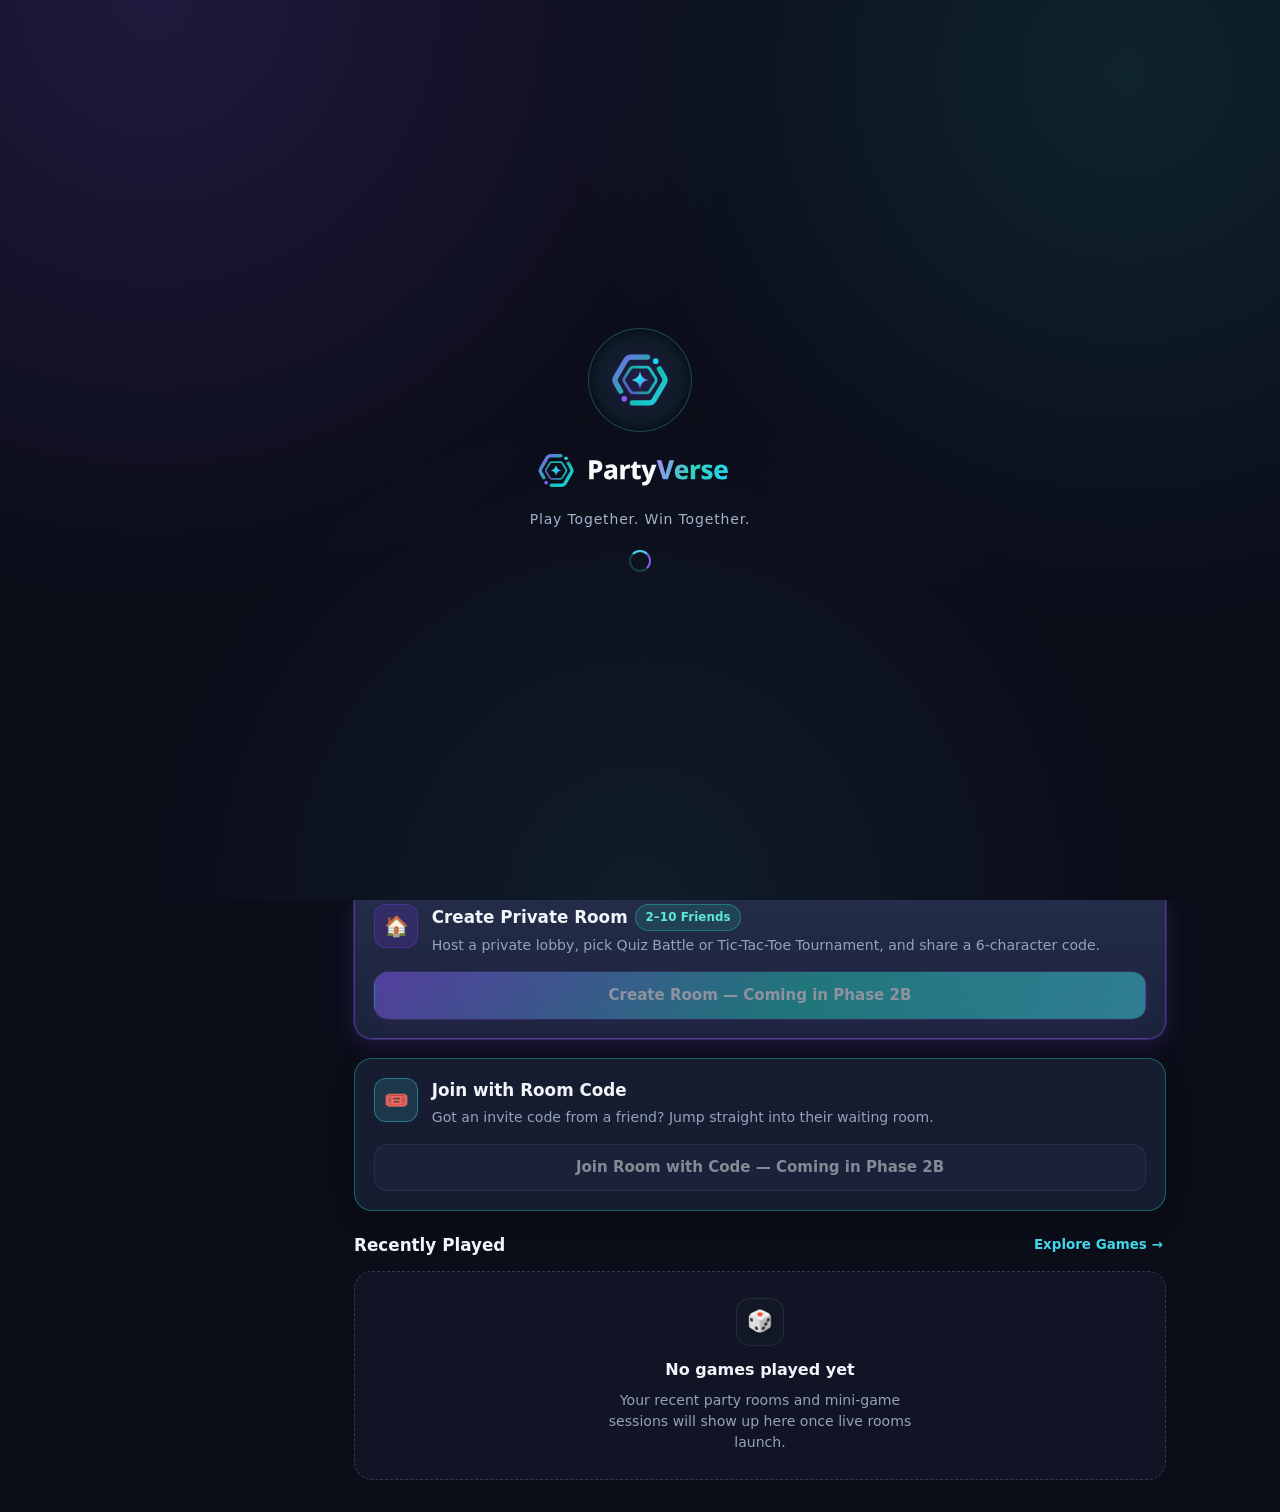
<file: index.html>
<!DOCTYPE html>
<html lang="en">
<head>
  <meta charset="UTF-8" />
  <meta name="viewport" content="width=device-width, initial-scale=1.0" />
  <title>PartyVerse — Play Together. Win Together.</title>
  <link rel="icon" type="image/svg+xml" href="./assets/icons/favicon.svg" />
  <link rel="stylesheet" href="./css/style.css" />
  <script
    src="https://challenges.cloudflare.com/turnstile/v0/api.js?render=explicit"
    async
    defer
  ></script>
</head>
<body>
  <!-- Splash Overlay (Hidden automatically once boot() completes) -->
  <div id="app-splash" class="app-splash" role="status" aria-live="polite" aria-label="Loading PartyVerse">
    <div class="app-splash-inner">
      <div class="app-splash-orbit" aria-hidden="true">
        <img
          src="./assets/logo/portal-symbol.svg"
          alt=""
          class="app-splash-symbol"
          width="72"
          height="72"
        />
      </div>
      <img
        src="./assets/logo/partyverse-wordmark.svg"
        alt="PartyVerse"
        class="app-splash-wordmark"
        width="220"
        height="52"
      />
      <p class="app-splash-tagline">Play Together. Win Together.</p>
      <div class="app-splash-loader" aria-hidden="true">
        <span class="pv-spinner pv-spinner--sm"></span>
      </div>
    </div>
  </div>

  <!-- Desktop Fixed Left Sidebar (>= 1024px) -->
  <aside class="pv-sidebar app-sidebar" aria-label="Primary desktop navigation">
    <div class="app-sidebar-brand">
      <img
        src="./assets/logo/partyverse-wordmark.svg"
        alt="PartyVerse"
        class="app-sidebar-wordmark"
        width="176"
        height="42"
      />
      <p class="app-sidebar-tagline">Play Together. Win Together.</p>
    </div>

    <nav class="app-sidebar-nav" aria-label="Main sections">
      <button type="button" class="sidebar-nav-btn is-active" data-view="lobby" aria-current="page">
        <span class="nav-icon" aria-hidden="true">🏠</span>
        <span class="sidebar-nav-label">Lobby</span>
      </button>
      <button type="button" class="sidebar-nav-btn" data-view="games">
        <span class="nav-icon" aria-hidden="true">🎮</span>
        <span class="sidebar-nav-label">Games</span>
      </button>
      <button type="button" class="sidebar-nav-btn" data-view="profile">
        <span class="nav-icon" aria-hidden="true">👤</span>
        <span class="sidebar-nav-label">Profile</span>
      </button>
    </nav>

    <div class="app-sidebar-footer">
      <button type="button" class="sidebar-nav-btn sidebar-nav-btn--utility" data-view="settings">
        <span class="nav-icon" aria-hidden="true">⚙️</span>
        <span class="sidebar-nav-label">Settings</span>
      </button>
      <button type="button" class="sidebar-nav-btn sidebar-nav-btn--utility" data-view="help">
        <span class="nav-icon" aria-hidden="true">❓</span>
        <span class="sidebar-nav-label">Help &amp; FAQ</span>
      </button>
      <span class="app-sidebar-meta">Private Friends Hub</span>
    </div>
  </aside>

  <div class="app-shell">
    <!-- Top Bar -->
    <header class="topbar">
      <div class="topbar-inner">
        <div class="brand">
          <img
            src="./assets/logo/portal-symbol.svg"
            alt="PartyVerse"
            class="brand-logo"
            width="34"
            height="34"
          />
          <span class="brand-name">PartyVerse</span>
        </div>

        <div class="topbar-controls">
          <button
            id="btn-sound-toggle"
            type="button"
            class="sound-toggle-btn"
            aria-pressed="false"
            aria-label="Sound effects off. Tap to enable."
            title="Toggle sound effects"
          >
            <span id="sound-toggle-icon" aria-hidden="true">🔇</span>
            <span id="sound-toggle-label" class="sound-toggle-label">SFX Off</span>
          </button>

          <div id="status-pill" class="status-pill" role="status" aria-live="polite">
            <span class="status-dot" aria-hidden="true"></span>
            <span id="status-auth">Checking session...</span>
          </div>
        </div>
      </div>
    </header>

    <!-- Main Content -->
    <main class="app-main">
      <!-- Guest Sign-In & Turnstile Prompt -->
      <section id="auth-card" class="auth-card auth-card--welcome" aria-labelledby="auth-heading">
        <div class="auth-card-orb" aria-hidden="true"></div>

        <div class="auth-card-head">
          <div class="auth-brand-row">
            <div class="auth-logo-wrap" aria-hidden="true">
              <img
                src="./assets/logo/portal-symbol.svg"
                alt=""
                class="auth-logo"
                width="38"
                height="38"
              />
            </div>
            <div class="auth-heading-copy">
              <span class="welcome-kicker">Play Together. Win Together.</span>
              <h2 id="auth-heading" class="auth-title">Welcome to PartyVerse</h2>
            </div>
          </div>
        </div>

        <p class="auth-subtitle">
          Start your guest session to customize your profile, save your Player Code, and preview upcoming mini-games. Complete the quick verification below to continue.
        </p>

        <div class="auth-chips" aria-label="Guest session highlights">
          <span class="pill pill--purple">Instant Guest Access</span>
          <span class="pill pill--teal">Designed for 2–10 Friends</span>
          <span class="pill pill--cyan">No Password Needed</span>
        </div>

        <div class="turnstile-wrap">
          <div class="turnstile-head">
            <span class="turnstile-label">Quick Human Verification</span>
            <span class="turnstile-status">
              Status: <span id="status-turnstile">Waiting...</span>
            </span>
          </div>
          <div id="turnstile-box"></div>
        </div>

        <div class="auth-actions">
          <button id="btn-signin" type="button" class="btn btn--primary btn--full" disabled>
            Continue as Guest
          </button>

          <div id="log-output" class="auth-feedback" role="status" aria-live="polite">
            Checking guest session...
          </div>
        </div>
      </section>

      <!-- View 1: Lobby (Party Command Center) -->
      <section id="view-lobby" class="view is-active" aria-labelledby="lobby-heading">
        <!-- Player Identity Strip -->
        <div id="lobby-player-bar" class="lobby-player-bar">
          <div class="lobby-player-left">
            <div id="lobby-player-avatar" class="lobby-player-avatar" aria-hidden="true">🦊</div>
            <div class="lobby-player-meta">
              <span class="lobby-player-kicker">Ready to Play</span>
              <span id="lobby-player-name" class="lobby-player-name">Guest Player</span>
            </div>
          </div>
          <button
            id="btn-lobby-edit-profile"
            type="button"
            class="btn btn--secondary btn--sm"
            data-jump-view="profile"
          >
            Profile
          </button>
        </div>

        <!-- Cosmic Hero Banner -->
        <div class="welcome-banner lobby-hero">
          <div class="lobby-hero-orb" aria-hidden="true"></div>
          <span class="welcome-kicker">Private Friends Lounge</span>
          <h1 id="lobby-heading" class="welcome-title">Play Together. Win Together.</h1>
          <p class="welcome-copy">
            Gather 2–10 friends in a private room for quick mini-games — zero accounts, zero setup.
          </p>
        </div>

        <!-- Prominent Create Room Card -->
        <article class="action-card action-card--featured" aria-labelledby="create-room-heading">
          <div class="action-card-top">
            <div class="action-icon action-icon--purple" aria-hidden="true">🏠</div>
            <div>
              <div class="action-title-row">
                <h2 id="create-room-heading" class="action-title">Create Private Room</h2>
                <span class="pill pill--teal">2–10 Friends</span>
              </div>
              <p class="action-desc">
                Host a private lobby, pick Quiz Battle or Tic-Tac-Toe Tournament, and share a 6-character code.
              </p>
            </div>
          </div>
          <button type="button" class="btn btn--primary btn--full" disabled aria-disabled="true">
            Create Room — Coming in Phase 2B
          </button>
        </article>

        <!-- Join Room Tile -->
        <article class="action-card action-card--join" aria-labelledby="join-room-heading">
          <div class="action-card-top">
            <div class="action-icon action-icon--cyan" aria-hidden="true">🎟️</div>
            <div>
              <h2 id="join-room-heading" class="action-title">Join with Room Code</h2>
              <p class="action-desc">
                Got an invite code from a friend? Jump straight into their waiting room.
              </p>
            </div>
          </div>
          <button type="button" class="btn btn--secondary btn--full" disabled aria-disabled="true">
            Join Room with Code — Coming in Phase 2B
          </button>
        </article>

        <!-- Recently Played (Clean Empty State) -->
        <section aria-labelledby="recent-heading">
          <div class="section-head lobby-section-head">
            <h2 id="recent-heading" class="action-title">Recently Played</h2>
            <button type="button" class="link-btn" data-jump-view="games">Explore Games →</button>
          </div>
          <div class="card card--dashed empty-state">
            <div class="empty-state-icon" aria-hidden="true">🎲</div>
            <h3 class="empty-state-title">No games played yet</h3>
            <p class="empty-state-desc">
              Your recent party rooms and mini-game sessions will show up here once live rooms launch.
            </p>
          </div>
        </section>
      </section>

      <!-- View 2: Games (3D-Inspired Showcase Library) -->
      <section id="view-games" class="view" aria-labelledby="games-heading">
        <div class="section-head games-hero-head">
          <span class="welcome-kicker">Game Universe</span>
          <h1 id="games-heading" class="section-title">Mini-Games</h1>
          <p class="section-subtitle">
            Built for 2–10 friends on mobile or desktop. Tap any game to preview rules and modes.
          </p>
        </div>

        <div class="games-grid">
          <!-- Game 1: Quiz Battle -->
          <article class="game-card game-card--available game-card--showcase" aria-labelledby="game-quiz-title">
            <div class="game-art-wrap">
              <svg viewBox="0 0 400 160" width="100%" role="img" aria-label="Quiz Battle 3D-inspired artwork" class="game-art-svg">
                <defs>
                  <linearGradient id="art-quiz-bg" x1="0" y1="0" x2="1" y2="1">
                    <stop offset="0%" stop-color="#24135F" />
                    <stop offset="52%" stop-color="#17244E" />
                    <stop offset="100%" stop-color="#0E3947" />
                  </linearGradient>
                  <radialGradient id="art-quiz-glow" cx="74%" cy="46%" r="48%">
                    <stop offset="0%" stop-color="#42D6E8" stop-opacity="0.48" />
                    <stop offset="55%" stop-color="#8757F7" stop-opacity="0.24" />
                    <stop offset="100%" stop-color="#0B0D19" stop-opacity="0" />
                  </radialGradient>
                  <linearGradient id="art-quiz-bolt" x1="0" y1="0" x2="1" y2="1">
                    <stop offset="0%" stop-color="#E0F2FE" />
                    <stop offset="45%" stop-color="#42D6E8" />
                    <stop offset="100%" stop-color="#8757F7" />
                  </linearGradient>
                  <linearGradient id="art-quiz-bar" x1="0" y1="0" x2="1" y2="0">
                    <stop offset="0%" stop-color="#8757F7" />
                    <stop offset="55%" stop-color="#24C6B7" />
                    <stop offset="100%" stop-color="#42D6E8" />
                  </linearGradient>
                </defs>
                <rect width="400" height="160" fill="url(#art-quiz-bg)" />
                <rect width="400" height="160" fill="url(#art-quiz-glow)" />
                <!-- 3D Floating Quiz Option Cards -->
                <rect x="24" y="24" width="166" height="32" rx="10" fill="#111629" fill-opacity="0.82" stroke="#8757F7" stroke-opacity="0.55" stroke-width="1.5" />
                <circle cx="42" cy="40" r="8" fill="#8757F7" />
                <rect x="58" y="36" width="96" height="8" rx="4" fill="#F3F6FC" fill-opacity="0.82" />

                <rect x="24" y="64" width="166" height="32" rx="10" fill="#171D32" fill-opacity="0.92" stroke="#24C6B7" stroke-width="2" />
                <circle cx="42" cy="80" r="8" fill="#39D99A" />
                <rect x="58" y="76" width="112" height="8" rx="4" fill="#86F0C5" />

                <rect x="24" y="104" width="166" height="32" rx="10" fill="#111629" fill-opacity="0.72" stroke="#303A55" stroke-width="1.5" />
                <circle cx="42" cy="120" r="8" fill="#42D6E8" fill-opacity="0.7" />
                <rect x="58" y="116" width="76" height="8" rx="4" fill="#A6B2CC" fill-opacity="0.75" />

                <!-- Timer Bar -->
                <rect x="220" y="122" width="152" height="10" rx="5" fill="#0B0D19" fill-opacity="0.7" />
                <rect x="220" y="122" width="116" height="10" rx="5" fill="url(#art-quiz-bar)" />

                <!-- 3D Lightning Crest -->
                <circle cx="296" cy="64" r="44" fill="#111629" fill-opacity="0.65" stroke="#42D6E8" stroke-opacity="0.45" stroke-width="2" />
                <path d="M304 24 L270 72 H296 L284 108 L328 58 H300 Z" fill="url(#art-quiz-bolt)" />
              </svg>
              <span class="game-art-badge pill pill--purple">MVP Launch</span>
            </div>

            <div class="game-card-top">
              <div>
                <h2 id="game-quiz-title" class="game-title">Quiz Battle</h2>
                <p class="game-mode">Real-time trivia arena</p>
              </div>
            </div>

            <p class="game-desc">
              Answer fast, outscore your friends, and climb the round-by-round trivia podium together.
            </p>

            <div class="game-tags">
              <span class="pill pill--cyan">2–10 Players</span>
              <span class="pill pill--teal">Speed Scoring</span>
            </div>

            <div class="game-footer">
              <span>Unlocks in Phase 2B</span>
              <button
                type="button"
                class="btn btn--secondary btn--sm"
                data-game-detail="quiz_battle"
              >
                Game Info
              </button>
            </div>
          </article>

          <!-- Game 2: Tic-Tac-Toe Tournament -->
          <article class="game-card game-card--available game-card--showcase" aria-labelledby="game-ttt-title">
            <div class="game-art-wrap">
              <svg viewBox="0 0 400 160" width="100%" role="img" aria-label="Tic-Tac-Toe Tournament 3D-inspired artwork" class="game-art-svg">
                <defs>
                  <linearGradient id="art-ttt-bg" x1="0" y1="0" x2="1" y2="1">
                    <stop offset="0%" stop-color="#111D42" />
                    <stop offset="50%" stop-color="#1C194A" />
                    <stop offset="100%" stop-color="#112E3E" />
                  </linearGradient>
                  <radialGradient id="art-ttt-glow" cx="50%" cy="50%" r="52%">
                    <stop offset="0%" stop-color="#8757F7" stop-opacity="0.34" />
                    <stop offset="60%" stop-color="#24C6B7" stop-opacity="0.16" />
                    <stop offset="100%" stop-color="#0B0D19" stop-opacity="0" />
                  </radialGradient>
                  <linearGradient id="art-ttt-x" x1="0" y1="0" x2="1" y2="1">
                    <stop offset="0%" stop-color="#C4B5FD" />
                    <stop offset="100%" stop-color="#8757F7" />
                  </linearGradient>
                  <linearGradient id="art-ttt-o" x1="0" y1="0" x2="1" y2="1">
                    <stop offset="0%" stop-color="#E0F2FE" />
                    <stop offset="100%" stop-color="#42D6E8" />
                  </linearGradient>
                </defs>
                <rect width="400" height="160" fill="url(#art-ttt-bg)" />
                <rect width="400" height="160" fill="url(#art-ttt-glow)" />

                <!-- Bracket lines left & right -->
                <path d="M26 42 H62 V118 H26 M62 80 H94" fill="none" stroke="#8757F7" stroke-opacity="0.55" stroke-width="2.5" stroke-linecap="round" />
                <path d="M374 42 H338 V118 H374 M338 80 H306" fill="none" stroke="#42D6E8" stroke-opacity="0.55" stroke-width="2.5" stroke-linecap="round" />

                <!-- Glowing 3D Glass Board -->
                <rect x="116" y="18" width="168" height="124" rx="16" fill="#0B0D19" fill-opacity="0.72" stroke="#303A55" stroke-width="2" />
                <g stroke="#42D6E8" stroke-opacity="0.38" stroke-width="2.5">
                  <line x1="172" y1="30" x2="172" y2="130" />
                  <line x1="228" y1="30" x2="228" y2="130" />
                  <line x1="128" y1="60" x2="272" y2="60" />
                  <line x1="128" y1="100" x2="272" y2="100" />
                </g>

                <!-- Diagonal Winning X Line -->
                <line x1="138" y1="34" x2="262" y2="124" stroke="#8757F7" stroke-opacity="0.45" stroke-width="8" stroke-linecap="round" />
                <g stroke="url(#art-ttt-x)" stroke-width="5.5" stroke-linecap="round">
                  <line x1="136" y1="32" x2="154" y2="50" />
                  <line x1="154" y1="32" x2="136" y2="50" />
                  <line x1="191" y1="71" x2="209" y2="89" />
                  <line x1="209" y1="71" x2="191" y2="89" />
                  <line x1="246" y1="110" x2="264" y2="128" />
                  <line x1="264" y1="110" x2="246" y2="128" />
                </g>

                <!-- Glowing O Pieces -->
                <circle cx="255" cy="41" r="11" fill="none" stroke="url(#art-ttt-o)" stroke-width="5" />
                <circle cx="145" cy="118" r="11" fill="none" stroke="url(#art-ttt-o)" stroke-width="5" />
              </svg>
              <span class="game-art-badge pill pill--purple">MVP Launch</span>
            </div>

            <div class="game-card-top">
              <div>
                <h2 id="game-ttt-title" class="game-title">Tic-Tac-Toe Tournament</h2>
                <p class="game-mode">1v1 Knockout Bracket</p>
              </div>
            </div>

            <p class="game-desc">
              Face off in rapid 1v1 duels across a live knockout bracket while friends spectate until one claims the crown.
            </p>

            <div class="game-tags">
              <span class="pill pill--cyan">2–10 Players</span>
              <span class="pill pill--teal">Live Spectators</span>
            </div>

            <div class="game-footer">
              <span>Unlocks in Phase 2B</span>
              <button
                type="button"
                class="btn btn--secondary btn--sm"
                data-game-detail="ttt_tournament"
              >
                Game Info
              </button>
            </div>
          </article>

          <!-- Game 3: Impostor Word (Coming Soon) -->
          <article class="game-card game-card--upcoming game-card--showcase" aria-labelledby="game-impostor-title">
            <div class="game-art-wrap">
              <svg viewBox="0 0 400 160" width="100%" role="img" aria-label="Impostor Word preview artwork" class="game-art-svg">
                <defs>
                  <linearGradient id="art-imp-bg" x1="0" y1="0" x2="1" y2="1">
                    <stop offset="0%" stop-color="#111629" />
                    <stop offset="100%" stop-color="#1B223A" />
                  </linearGradient>
                </defs>
                <rect width="400" height="160" fill="url(#art-imp-bg)" />
                <circle cx="200" cy="80" r="54" fill="#8757F7" opacity="0.12" />
                <rect x="112" y="54" width="176" height="52" rx="14" fill="#0B0D19" stroke="#303A55" stroke-dasharray="6 5" stroke-width="2" />
                <circle cx="144" cy="80" r="7" fill="#7683A1" />
                <circle cx="181" cy="80" r="7" fill="#7683A1" />
                <circle cx="219" cy="80" r="7" fill="#7683A1" />
                <circle cx="256" cy="80" r="7" fill="#8757F7" opacity="0.7" />
              </svg>
              <span class="game-art-badge pill pill--upcoming">Coming Soon</span>
            </div>

            <div class="game-card-top">
              <div>
                <h2 id="game-impostor-title" class="game-title">Impostor Word</h2>
                <p class="game-mode">Social deduction</p>
              </div>
            </div>

            <p class="game-desc">
              Everyone shares one secret word except the impostors. Drop subtle clues and vote out the bluffers.
            </p>

            <div class="game-tags">
              <span class="pill pill--muted">2–10 Players</span>
              <span class="pill pill--muted">Post-MVP Expansion</span>
            </div>

            <div class="game-footer">
              <span>Planned expansion</span>
              <button
                type="button"
                class="btn btn--secondary btn--sm"
                data-game-detail="impostor_word"
              >
                Preview
              </button>
            </div>
          </article>
        </div>
      </section>

      <!-- View 3: Profile -->
      <section id="view-profile" class="view" aria-labelledby="profile-heading">
        <div class="section-head">
          <span class="welcome-kicker">Player Identity</span>
          <h1 id="profile-heading" class="section-title">Profile</h1>
          <p class="section-subtitle">
            Your guest nickname, avatar, and Recovery PIN are tied to your PartyVerse profile.
          </p>
        </div>

        <div class="profile-stack">
          <!-- Avatar, Nickname & Player Code -->
          <article class="card profile-hero-card">
            <div class="profile-preview">
              <div class="profile-avatar-ring">
                <div id="profile-avatar-preview" class="profile-avatar-lg" aria-hidden="true">🦊</div>
              </div>
              <div class="profile-identity">
                <h2 id="profile-display-name" class="profile-name">Guest Player</h2>
                <p id="profile-sync-note" class="profile-note">Sign in as a guest to load your profile.</p>
              </div>
            </div>

            <div class="code-row">
              <div class="code-meta">
                <span class="code-label">Player Code</span>
                <span id="profile-player-code" class="code-value">------</span>
              </div>
              <button id="btn-copy-code" type="button" class="btn btn--secondary btn--sm" disabled>
                Copy Code
              </button>
            </div>

            <div class="field">
              <label for="input-nickname" class="field-label">Nickname</label>
              <input
                id="input-nickname"
                class="field-input"
                type="text"
                maxlength="20"
                autocomplete="off"
                placeholder="Enter a nickname (1–20 chars)"
                disabled
              />
              <span class="field-hint">
                1–20 characters. Saved to your PartyVerse guest profile.
              </span>
            </div>

            <div class="field">
              <span class="field-label">Preset Avatar</span>
              <div id="avatar-grid" class="avatar-grid" role="group" aria-label="Choose a preset avatar">
                <button type="button" class="avatar-option is-selected" data-avatar="🦊" aria-pressed="true" aria-label="Fox avatar">🦊</button>
                <button type="button" class="avatar-option" data-avatar="🐼" aria-pressed="false" aria-label="Panda avatar">🐼</button>
                <button type="button" class="avatar-option" data-avatar="🐙" aria-pressed="false" aria-label="Octopus avatar">🐙</button>
                <button type="button" class="avatar-option" data-avatar="🦉" aria-pressed="false" aria-label="Owl avatar">🦉</button>
                <button type="button" class="avatar-option" data-avatar="👾" aria-pressed="false" aria-label="Alien avatar">👾</button>
                <button type="button" class="avatar-option" data-avatar="🤖" aria-pressed="false" aria-label="Robot avatar">🤖</button>
                <button type="button" class="avatar-option" data-avatar="🐯" aria-pressed="false" aria-label="Tiger avatar">🐯</button>
                <button type="button" class="avatar-option" data-avatar="🐸" aria-pressed="false" aria-label="Frog avatar">🐸</button>
              </div>
            </div>

            <div class="profile-actions">
              <button id="btn-save-profile" type="button" class="btn btn--primary btn--full" disabled>
                Save Profile
              </button>
              <div id="profile-feedback" class="inline-feedback" role="status" aria-live="polite" hidden></div>
            </div>
          </article>

          <!-- 8-Digit Recovery PIN -->
          <article class="card pin-card" aria-labelledby="pin-heading">
            <div class="pin-card-head">
              <h2 id="pin-heading" class="pin-title">8-Digit Recovery PIN</h2>
              <span id="pin-status-pill" class="pill pill--upcoming">Not Set</span>
            </div>

            <p id="pin-desc" class="pin-desc">
              Generate a one-time 8-digit PIN to restore your profile on another device using your Player Code. PINs are hashed server-side and cannot be viewed again.
            </p>

            <!-- Masked Slots (shown when PIN is not currently being revealed) -->
            <div id="pin-slots" class="pin-slots" aria-hidden="true">
              <span class="pin-slot">–</span>
              <span class="pin-slot">–</span>
              <span class="pin-slot">–</span>
              <span class="pin-slot">–</span>
              <span class="pin-slot">–</span>
              <span class="pin-slot">–</span>
              <span class="pin-slot">–</span>
              <span class="pin-slot">–</span>
            </div>

            <!-- One-Time Reveal Box (memory-only; cleared on dismiss or refresh) -->
            <div id="pin-reveal" class="pin-reveal" hidden>
              <p class="pin-reveal-warning">
                Save both codes now. This PIN is shown only once and will disappear when dismissed or refreshed.
              </p>
              <div class="pin-reveal-grid">
                <div class="pin-reveal-item">
                  <span class="pin-reveal-label">Player Code</span>
                  <span id="reveal-player-code" class="pin-reveal-code">------</span>
                </div>
                <div class="pin-reveal-item">
                  <span class="pin-reveal-label">8-Digit PIN</span>
                  <span id="reveal-pin-code" class="pin-reveal-code">--------</span>
                </div>
              </div>
              <div class="pin-actions">
                <button id="btn-copy-recovery" type="button" class="btn btn--primary btn--sm">
                  Copy Code &amp; PIN
                </button>
                <button id="btn-dismiss-pin" type="button" class="btn btn--secondary btn--sm">
                  I Saved It
                </button>
              </div>
            </div>

            <button id="btn-generate-pin" type="button" class="btn btn--secondary btn--full" disabled>
              Generate Recovery PIN
            </button>

            <div id="pin-feedback" class="inline-feedback" role="status" aria-live="polite" hidden></div>
          </article>

          <!-- Recover Existing Profile -->
          <details id="recover-details" class="card recover-details">
            <summary class="recover-summary">
              <span>Recover Existing Profile</span>
              <span class="recover-chevron" aria-hidden="true">▼</span>
            </summary>
            <div class="recover-body">
              <p class="pin-desc">
                Enter your 6-character Player Code and 8-digit Recovery PIN to move your saved profile to this device. Your current guest profile must be unused (pristine), and the PIN will be invalidated after recovery.
              </p>

              <div class="recover-grid">
                <div class="field">
                  <label for="input-recover-code" class="field-label">Player Code</label>
                  <input
                    id="input-recover-code"
                    class="field-input field-input--mono"
                    type="text"
                    maxlength="6"
                    autocomplete="off"
                    autocapitalize="characters"
                    spellcheck="false"
                    placeholder="e.g. 7K4M9Q"
                  />
                </div>

                <div class="field">
                  <label for="input-recover-pin" class="field-label">8-Digit PIN</label>
                  <input
                    id="input-recover-pin"
                    class="field-input field-input--mono"
                    type="password"
                    inputmode="numeric"
                    maxlength="8"
                    autocomplete="off"
                    placeholder="8 digits"
                  />
                </div>
              </div>

              <button id="btn-recover-profile" type="button" class="btn btn--primary btn--full" disabled>
                Recover Profile
              </button>

              <div id="recover-feedback" class="inline-feedback" role="status" aria-live="polite" hidden></div>
            </div>
          </details>

          <!-- Guest Session Information -->
          <article class="card session-card" aria-labelledby="session-heading">
            <h2 id="session-heading" class="pin-title">Guest Session</h2>
            <div class="session-row">
              <span class="session-label">Session Status</span>
              <span id="profile-session-status" class="session-value">Checking session...</span>
            </div>
            <div class="session-row">
              <span class="session-label">Account Type</span>
              <span class="session-value">Anonymous Guest</span>
            </div>
            <button id="btn-signout" type="button" class="btn btn--danger btn--full" hidden>
              Sign Out of Guest Session
            </button>
          </article>

          <!-- App Settings & Help Utility Links (Mobile) -->
          <article class="card profile-utility-card" aria-labelledby="profile-settings-heading">
            <div class="profile-utility-head">
              <div class="profile-utility-copy">
                <h2 id="profile-settings-heading" class="pin-title">Settings &amp; Help</h2>
                <p class="pin-desc">
                  Manage sound effects, reduced animations, Android install steps, or browse the FAQ.
                </p>
              </div>
              <span class="profile-utility-icon" aria-hidden="true">⚙️</span>
            </div>
            <div class="profile-utility-actions">
              <button
                id="btn-open-settings"
                type="button"
                class="btn btn--secondary btn--full"
                data-jump-view="settings"
              >
                Open Settings
              </button>
              <button
                id="btn-open-help"
                type="button"
                class="btn btn--secondary btn--full"
                data-jump-view="help"
              >
                Help &amp; FAQ
              </button>
            </div>
          </article>
        </div>
      </section>

      <!-- View 4: Settings (Preferences, Motion, Install & About) -->
      <section id="view-settings" class="view" aria-labelledby="settings-heading">
        <div class="settings-top-bar">
          <button
            id="btn-settings-back"
            type="button"
            class="btn btn--secondary btn--sm settings-back-btn"
            data-jump-view="profile"
          >
            ← Back to Profile
          </button>
        </div>

        <div class="section-head">
          <span class="welcome-kicker">Preferences</span>
          <h1 id="settings-heading" class="section-title">Settings</h1>
          <p class="section-subtitle">
            Customize audio, motion, and installation options on this device.
          </p>
        </div>

        <div class="settings-stack">
          <!-- A. Sound & Effects -->
          <article class="card settings-card" aria-labelledby="settings-sound-heading">
            <div class="settings-card-head">
              <div>
                <h2 id="settings-sound-heading" class="settings-card-title">Sound &amp; Effects</h2>
                <p class="settings-card-subtitle">
                  Web Audio taps, chimes, and feedback sounds.
                </p>
              </div>
              <span id="settings-sound-state" class="pill pill--upcoming">Off</span>
            </div>

            <div class="settings-row">
              <div class="settings-row-copy">
                <span id="settings-sound-label" class="settings-row-label">Sound Effects</span>
                <p id="settings-sound-desc" class="settings-row-desc">
                  Synced with the top-bar SFX button and saved on this device.
                </p>
              </div>
              <button
                id="btn-settings-sound"
                type="button"
                class="settings-switch"
                role="switch"
                aria-checked="false"
                aria-labelledby="settings-sound-label"
                aria-describedby="settings-sound-desc"
              >
                <span class="settings-switch-track" aria-hidden="true">
                  <span class="settings-switch-thumb"></span>
                </span>
              </button>
            </div>
          </article>

          <!-- B. Accessibility & Motion -->
          <article class="card settings-card" aria-labelledby="settings-motion-heading">
            <div class="settings-card-head">
              <div>
                <h2 id="settings-motion-heading" class="settings-card-title">Accessibility &amp; Motion</h2>
                <p class="settings-card-subtitle">
                  Control micro-animations and decorative effects.
                </p>
              </div>
              <span id="settings-motion-state" class="pill pill--upcoming">Off</span>
            </div>

            <div class="settings-row">
              <div class="settings-row-copy">
                <span id="settings-motion-label" class="settings-row-label">Reduce Animations</span>
                <p id="settings-motion-desc" class="settings-row-desc">
                  Disables button pops, spark bursts, and interface transitions.
                </p>
              </div>
              <button
                id="btn-settings-motion"
                type="button"
                class="settings-switch"
                role="switch"
                aria-checked="false"
                aria-labelledby="settings-motion-label"
                aria-describedby="settings-motion-desc settings-motion-os-note"
              >
                <span class="settings-switch-track" aria-hidden="true">
                  <span class="settings-switch-thumb"></span>
                </span>
              </button>
            </div>

            <div
              id="settings-motion-os-note"
              class="settings-os-note"
              role="status"
              aria-live="polite"
              hidden
            >
              Enabled by your device's Reduce Motion setting.
            </div>
          </article>

          <!-- C. Install PartyVerse -->
          <article class="card settings-card" aria-labelledby="settings-install-heading">
            <div class="settings-card-head">
              <div>
                <h2 id="settings-install-heading" class="settings-card-title">Install PartyVerse</h2>
                <p class="settings-card-subtitle">
                  Pin PartyVerse to your Android home screen for faster access.
                </p>
              </div>
              <span class="pill pill--cyan">Android Chrome</span>
            </div>

            <ol class="settings-install-steps">
              <li>Open PartyVerse in Chrome on Android.</li>
              <li>Tap the three-dot menu.</li>
              <li>Select &ldquo;Add to Home screen&rdquo; or &ldquo;Install app&rdquo; if available.</li>
              <li>Confirm the installation.</li>
            </ol>

            <button
              id="btn-install-pwa"
              type="button"
              class="btn btn--primary btn--full"
              hidden
            >
              Install PartyVerse App
            </button>

            <div
              id="settings-install-status"
              class="inline-feedback"
              role="status"
              aria-live="polite"
              hidden
            ></div>
          </article>

          <!-- D. About PartyVerse -->
          <article class="card settings-card settings-about-card" aria-labelledby="settings-about-heading">
            <div class="settings-about-head">
              <div class="settings-about-logo-wrap" aria-hidden="true">
                <img
                  src="./assets/logo/portal-symbol.svg"
                  alt=""
                  class="settings-about-logo"
                  width="42"
                  height="42"
                />
              </div>
              <div class="settings-about-identity">
                <h2 id="settings-about-heading" class="settings-about-name">PartyVerse</h2>
                <p class="settings-about-tagline">Play Together. Win Together.</p>
              </div>
            </div>
            <p class="settings-about-desc">
              Play with friends using instant guest access. No manual account registration is required.
            </p>
          </article>

          <!-- E. Help & FAQ Shortcut (Mobile) -->
          <article class="card settings-card settings-help-card" aria-labelledby="settings-help-heading">
            <div class="settings-card-head">
              <div>
                <h2 id="settings-help-heading" class="settings-card-title">Need Help?</h2>
                <p class="settings-card-subtitle">
                  Read answers on guest profiles, 8-digit Recovery PINs, upcoming rooms, and troubleshooting.
                </p>
              </div>
              <span class="pill pill--purple">FAQ</span>
            </div>
            <button
              id="btn-settings-open-help"
              type="button"
              class="btn btn--secondary btn--full"
              data-jump-view="help"
            >
              Open Help &amp; FAQ
            </button>
          </article>
        </div>
      </section>

      <!-- View 5: Help & Info (Expandable FAQ) -->
      <section id="view-help" class="view" aria-labelledby="help-heading">
        <div class="help-top-bar">
          <button
            id="btn-help-back-profile"
            type="button"
            class="btn btn--secondary btn--sm help-nav-btn"
            data-jump-view="profile"
          >
            ← Back to Profile
          </button>
          <button
            id="btn-help-open-settings"
            type="button"
            class="btn btn--secondary btn--sm help-nav-btn"
            data-jump-view="settings"
          >
            ⚙️ Settings
          </button>
        </div>

        <div class="section-head">
          <span class="welcome-kicker">Support &amp; Guide</span>
          <h1 id="help-heading" class="section-title">Help &amp; FAQ</h1>
          <p class="section-subtitle">
            Clear answers about what works today, what is coming in Phase 2B, and how to troubleshoot on mobile.
          </p>
        </div>

        <div class="faq-status-legend" aria-label="Feature status legend">
          <span class="pill pill--available">Live Now</span>
          <span class="pill pill--purple">Planned: Phase 2B</span>
          <span class="pill pill--upcoming">Future Expansion</span>
        </div>

        <div class="faq-stack">
          <!-- FAQ 1: Private Rooms -->
          <details class="card faq-item" open>
            <summary class="faq-summary">
              <div class="faq-summary-main">
                <span class="faq-question">1. How do Private Rooms work?</span>
                <span class="pill pill--purple">Planned: Phase 2B</span>
              </div>
              <span class="faq-chevron" aria-hidden="true">▼</span>
            </summary>
            <div class="faq-body">
              <p>
                <strong>Status:</strong> Private rooms are <strong>planned for Phase 2B</strong> and are not playable yet. The room buttons in the Lobby are intentionally disabled until live rooms launch.
              </p>
              <p>
                Once Phase 2B launches, private rooms will let 2–10 friends gather in an invite-only lobby with no public matchmaking or stranger lobbies.
              </p>
            </div>
          </details>

          <!-- FAQ 2: Creating & Joining Rooms -->
          <details class="card faq-item">
            <summary class="faq-summary">
              <div class="faq-summary-main">
                <span class="faq-question">2. How will Creating &amp; Joining Rooms work?</span>
                <span class="pill pill--purple">Planned: Phase 2B</span>
              </div>
              <span class="faq-chevron" aria-hidden="true">▼</span>
            </summary>
            <div class="faq-body">
              <p>
                <strong>Status:</strong> Room creation and room-code joining are <strong>planned for Phase 2B</strong> and are not active yet.
              </p>
              <p>
                When enabled, one friend will host a private room to receive a 6-character invite code, and other friends will enter that code from the Lobby to join the waiting room before a match starts.
              </p>
            </div>
          </details>

          <!-- FAQ 3: Guest Profiles & Player Codes -->
          <details class="card faq-item">
            <summary class="faq-summary">
              <div class="faq-summary-main">
                <span class="faq-question">3. How do Guest Profiles &amp; Player Codes work?</span>
                <span class="pill pill--available">Live Now</span>
              </div>
              <span class="faq-chevron" aria-hidden="true">▼</span>
            </summary>
            <div class="faq-body">
              <p>
                <strong>Status:</strong> Guest sign-in, profiles, and Player Codes are <strong>currently live</strong>.
              </p>
              <p>
                After completing Cloudflare Turnstile verification and tapping <strong>Continue as Guest</strong>, PartyVerse creates an anonymous guest session with no email or password required.
              </p>
              <p>
                Open <strong>Profile</strong> to set a nickname (1–20 characters), pick one of 8 preset avatars, and copy your 6-character <strong>Player Code</strong>.
              </p>
            </div>
          </details>

          <!-- FAQ 4: 8-Digit Recovery PINs -->
          <details class="card faq-item">
            <summary class="faq-summary">
              <div class="faq-summary-main">
                <span class="faq-question">4. How do 8-Digit Recovery PINs work?</span>
                <span class="pill pill--available">Live Now</span>
              </div>
              <span class="faq-chevron" aria-hidden="true">▼</span>
            </summary>
            <div class="faq-body">
              <p>
                <strong>Status:</strong> Recovery PIN generation, rotation, and profile recovery are <strong>currently live</strong> in the Profile tab.
              </p>
              <ul class="faq-list">
                <li><strong>One-time display:</strong> When you generate a PIN, your Player Code and 8-digit PIN appear once on screen and are cleared from view when you dismiss them, sign out, recover a profile, or refresh the page.</li>
                <li><strong>Not viewable again in the app:</strong> After dismissal, the Profile card only displays masked slots and whether a PIN is active—it does not show your PIN again.</li>
                <li><strong>Rotation:</strong> When a PIN is active, you can use <strong>Rotate Recovery PIN</strong> in Profile to request a new 8-digit PIN and replace the previous one.</li>
                <li><strong>Recovering on another device:</strong> Open <em>Recover Existing Profile</em> on an unused guest profile and enter your 6-character Player Code plus 8-digit PIN. After recovering, generate a new Recovery PIN in Profile if you want a fresh backup.</li>
              </ul>
            </div>
          </details>

          <!-- FAQ 5: Multiplayer Game Instructions -->
          <details class="card faq-item">
            <summary class="faq-summary">
              <div class="faq-summary-main">
                <span class="faq-question">5. How do the Multiplayer Games play?</span>
                <span class="pill pill--purple">Planned: Phase 2B+</span>
              </div>
              <span class="faq-chevron" aria-hidden="true">▼</span>
            </summary>
            <div class="faq-body">
              <p>
                <strong>Status:</strong> You can browse game previews in the <strong>Games</strong> tab today, but live multiplayer matches are not playable yet.
              </p>
              <ul class="faq-list">
                <li><strong>Quiz Battle (MVP Launch — Planned):</strong> 2–10 friends answer the same timed trivia questions at once; faster correct answers score higher on the live podium. Unlocks after Phase 2B rooms and game engines launch.</li>
                <li><strong>Tic-Tac-Toe Tournament (MVP Launch — Planned):</strong> 2–10 friends are seeded into rapid 1v1 knockout duels on a timed 3×3 board while others spectate live. Unlocks after Phase 2B rooms and game engines launch.</li>
                <li><strong>Impostor Word (Future Expansion):</strong> Planned post-MVP social deduction mode where most players share a secret word and vote out the bluffers.</li>
              </ul>
            </div>
          </details>

          <!-- FAQ 6: Mobile Reconnection & Persistence -->
          <details class="card faq-item">
            <summary class="faq-summary">
              <div class="faq-summary-main">
                <span class="faq-question">6. How does Mobile Reconnection &amp; Session Persistence work?</span>
                <span class="pill pill--available">Live Now</span>
              </div>
              <span class="faq-chevron" aria-hidden="true">▼</span>
            </summary>
            <div class="faq-body">
              <p>
                <strong>Status:</strong> Saved guest session restoration and slow-connection protection are <strong>currently live</strong>.
              </p>
              <p>
                Your guest session stays saved in your browser so refreshing or returning to the tab restores your profile automatically. If your mobile connection is slow (over 5 seconds), PartyVerse shows a <strong>Connection Slow</strong> notice without clearing your saved session or signing you out—just wait a moment or refresh once your signal stabilizes.
              </p>
              <p>
                Live in-match room reconnection will be added alongside private rooms in Phase 2B.
              </p>
            </div>
          </details>

          <!-- FAQ 7: Common Troubleshooting -->
          <details class="card faq-item">
            <summary class="faq-summary">
              <div class="faq-summary-main">
                <span class="faq-question">7. Common Troubleshooting</span>
                <span class="pill pill--available">Live Now</span>
              </div>
              <span class="faq-chevron" aria-hidden="true">▼</span>
            </summary>
            <div class="faq-body">
              <ul class="faq-list">
                <li><strong>Verification expired or blocked:</strong> If Cloudflare Turnstile shows <em>Expired</em> or <em>Script blocked</em>, refresh the page or disable strict content blockers for this site so verification can complete.</li>
                <li><strong>No sound effects:</strong> Sound is off by default. Tap <strong>SFX Off</strong> in the top bar or enable <strong>Sound Effects</strong> in Settings.</li>
                <li><strong>Reduce Animations is locked ON:</strong> Your device's system accessibility setting (<em>Remove animations</em> / <em>Reduce Motion</em>) is active. PartyVerse respects your device setting automatically.</li>
                <li><strong>Seeing an older version after an update:</strong> Pull down to refresh in Chrome or open a fresh tab to load the latest files.</li>
              </ul>
            </div>
          </details>
        </div>
      </section>
    </main>

    <!-- Fixed Bottom Navigation (Mobile & Tablet < 1024px) -->
    <nav class="bottom-nav" aria-label="Primary mobile navigation">
      <div class="bottom-nav-inner">
        <button type="button" class="nav-btn is-active" data-view="lobby" aria-current="page">
          <span class="nav-icon" aria-hidden="true">🏠</span>
          <span class="nav-label">Lobby</span>
        </button>
        <button type="button" class="nav-btn" data-view="games">
          <span class="nav-icon" aria-hidden="true">🎮</span>
          <span class="nav-label">Games</span>
        </button>
        <button type="button" class="nav-btn" data-view="profile">
          <span class="nav-icon" aria-hidden="true">👤</span>
          <span class="nav-label">Profile</span>
        </button>
      </div>
    </nav>
  </div>

  <!-- Game Details / Coming Soon Bottom Sheet & Modal -->
  <div id="game-detail-modal" class="app-modal-backdrop" hidden>
    <div
      class="app-modal-sheet"
      role="dialog"
      aria-modal="true"
      aria-labelledby="game-detail-title"
    >
      <div class="app-modal-handle" aria-hidden="true"></div>
      <div class="app-modal-head">
        <div>
          <span id="game-detail-badge" class="pill pill--purple">MVP Launch</span>
          <h2 id="game-detail-title" class="app-modal-title">Game Title</h2>
          <p id="game-detail-subtitle" class="app-modal-subtitle">Game mode</p>
        </div>
        <button
          id="btn-close-game-modal"
          type="button"
          class="app-modal-close"
          aria-label="Close game details"
        >
          ✕
        </button>
      </div>

      <p id="game-detail-desc" class="app-modal-desc"></p>

      <div id="game-detail-tags" class="game-tags"></div>

      <div class="app-modal-steps-box">
        <h3 class="app-modal-steps-title">How It Plays</h3>
        <ol id="game-detail-steps" class="app-modal-steps"></ol>
      </div>

      <div class="app-modal-footer">
        <p id="game-detail-status-note" class="app-modal-note"></p>
        <button id="btn-game-modal-done" type="button" class="btn btn--secondary btn--full">
          Got It
        </button>
      </div>
    </div>
  </div>

  <!-- Floating Toast Region -->
  <div id="pv-toast-region" class="app-toast-region" role="status" aria-live="polite"></div>

  <!-- Independent Classic-Script Startup Fail-Safe (Zero Module Dependencies) -->
  <script>
    (function () {
      var FALLBACK_MS = 4500;
      window.__pvSplashFallbackTimer = window.setTimeout(function () {
        var splash = document.getElementById("app-splash");
        var isSplashVisible =
          splash && !splash.hidden && !splash.classList.contains("is-hidden");

        if (isSplashVisible) {
          splash.classList.add("is-hidden");
          window.setTimeout(function () {
            splash.hidden = true;
          }, 240);
        }

        if (!window.__pvBootStarted) {
          var pill = document.getElementById("status-pill");
          var statusAuth = document.getElementById("status-auth");
          var profileStatus = document.getElementById("profile-session-status");
          var authCard = document.getElementById("auth-card");
          var logOutput = document.getElementById("log-output");

          if (statusAuth) statusAuth.textContent = "Startup Error";
          if (profileStatus) profileStatus.textContent = "Startup Error";
          if (pill) pill.className = "status-pill status-pill--error";
          if (authCard) authCard.hidden = false;
          if (logOutput) {
            logOutput.className = "auth-feedback auth-feedback--error";
            logOutput.textContent =
              "PartyVerse could not finish loading its startup script. " +
              "Check your internet connection and refresh the page to retry.";
          }
        }
      }, FALLBACK_MS);
    })();
  </script>

  <script type="module" src="./js/main.js"></script>
</body>
</html>
</file>
<file: css/style.css>
@import url("./tokens.css");
@import url("./components.css");

/* ==========================================================================
   PartyVerse — Phase 2A: Mobile-First Dark UI Shell & Profile Controls
   ========================================================================== */

:root {
  /* Core Surfaces */
  --bg-base: #0b0e17;
  --bg-elevated: #121726;
  --bg-surface: #171d30;
  --bg-surface-hover: #1e2640;
  --bg-input: #0e1320;

  /* Borders */
  --border-subtle: rgba(148, 163, 184, 0.14);
  --border-strong: rgba(148, 163, 184, 0.26);
  --border-accent: rgba(124, 58, 237, 0.55);

  /* Text */
  --text-primary: #f1f5f9;
  --text-secondary: #94a3b8;
  --text-muted: #64748b;

  /* Brand Accents (Purple & Blue) */
  --accent-purple: #7c3aed;
  --accent-purple-soft: rgba(124, 58, 237, 0.18);
  --accent-blue: #3b82f6;
  --accent-blue-soft: rgba(59, 130, 246, 0.18);
  --accent-gradient: linear-gradient(135deg, #7c3aed 0%, #3b82f6 100%);
  --accent-gradient-hover: linear-gradient(135deg, #8b5cf6 0%, #60a5fa 100%);

  /* Semantic Status */
  --status-ok: #22c55e;
  --status-ok-bg: rgba(34, 197, 94, 0.14);
  --status-ok-text: #86efac;

  --status-warn: #f59e0b;
  --status-warn-bg: rgba(245, 158, 11, 0.14);
  --status-warn-text: #fde68a;

  --status-err: #ef4444;
  --status-err-bg: rgba(239, 68, 68, 0.14);
  --status-err-text: #fca5a5;

  /* Layout & Rhythm */
  --topbar-h: 64px;
  --bottomnav-h: 68px;
  --container-max: 860px;

  --radius-sm: 10px;
  --radius-md: 14px;
  --radius-lg: 18px;
  --radius-pill: 999px;

  /* Elevation */
  --shadow-card: 0 8px 24px rgba(0, 0, 0, 0.28);
  --shadow-glow: 0 0 0 1px rgba(124, 58, 237, 0.25), 0 10px 28px rgba(124, 58, 237, 0.16);

  /* Motion */
  --ease-out: cubic-bezier(0.22, 1, 0.36, 1);
  --dur-fast: 160ms;
  --dur-base: 220ms;
}

/* --------------------------------------------------------------------------
   Base & Reset
   -------------------------------------------------------------------------- */

*,
*::before,
*::after {
  box-sizing: border-box;
}

html {
  color-scheme: dark;
  -webkit-text-size-adjust: 100%;
}

body {
  margin: 0;
  min-height: 100dvh;
  font-family: system-ui, -apple-system, BlinkMacSystemFont, "Segoe UI", Roboto,
    Helvetica, Arial, sans-serif;
  font-size: 1rem;
  line-height: 1.5;
  color: var(--text-primary);
  background-color: var(--bg-base);
  background-image:
    radial-gradient(circle at 12% 0%, rgba(124, 58, 237, 0.16), transparent 42%),
    radial-gradient(circle at 88% 8%, rgba(59, 130, 246, 0.12), transparent 40%);
  background-attachment: fixed;
  -webkit-font-smoothing: antialiased;
}

[hidden] {
  display: none !important;
}

h1,
h2,
h3,
p {
  margin: 0;
}

button,
input {
  font: inherit;
  color: inherit;
}

button {
  touch-action: manipulation;
  -webkit-tap-highlight-color: transparent;
}

:focus-visible {
  outline: 2px solid var(--accent-blue);
  outline-offset: 2px;
}

.sr-only {
  position: absolute;
  width: 1px;
  height: 1px;
  padding: 0;
  margin: -1px;
  overflow: hidden;
  clip: rect(0, 0, 0, 0);
  white-space: nowrap;
  border: 0;
}

/* --------------------------------------------------------------------------
   App Shell & Top Bar
   -------------------------------------------------------------------------- */

.app-shell {
  min-height: 100dvh;
  display: flex;
  flex-direction: column;
}

.topbar {
  position: sticky;
  top: 0;
  z-index: 30;
  height: var(--topbar-h);
  background: rgba(11, 14, 23, 0.84);
  backdrop-filter: blur(12px);
  -webkit-backdrop-filter: blur(12px);
  border-bottom: 1px solid var(--border-subtle);
}

.topbar-inner {
  height: 100%;
  max-width: var(--container-max);
  margin: 0 auto;
  padding: 0 1rem;
  display: flex;
  align-items: center;
  justify-content: space-between;
  gap: 0.75rem;
}

.brand {
  display: flex;
  align-items: center;
  gap: 0.6rem;
  min-width: 0;
}

.brand-mark {
  width: 34px;
  height: 34px;
  border-radius: 10px;
  background: var(--accent-gradient);
  display: grid;
  place-items: center;
  font-weight: 800;
  font-size: 0.95rem;
  letter-spacing: -0.02em;
  color: #ffffff;
  flex-shrink: 0;
  box-shadow: 0 4px 14px rgba(124, 58, 237, 0.35);
}

.brand-name {
  font-size: 1.08rem;
  font-weight: 700;
  letter-spacing: -0.015em;
  white-space: nowrap;
}

/* Session Status Pill (Authentication State Only) */

.status-pill {
  display: inline-flex;
  align-items: center;
  gap: 0.45rem;
  max-width: 58%;
  padding: 0.35rem 0.7rem;
  border-radius: var(--radius-pill);
  border: 1px solid var(--border-subtle);
  background: var(--bg-elevated);
  font-size: 0.78rem;
  font-weight: 600;
  color: var(--text-secondary);
  white-space: nowrap;
  overflow: hidden;
  text-overflow: ellipsis;
}

.status-dot {
  width: 8px;
  height: 8px;
  border-radius: 50%;
  background: var(--text-muted);
  flex-shrink: 0;
}

.status-pill--active {
  background: var(--status-ok-bg);
  border-color: rgba(34, 197, 94, 0.3);
  color: var(--status-ok-text);
}

.status-pill--active .status-dot {
  background: var(--status-ok);
}

.status-pill--warn {
  background: var(--status-warn-bg);
  border-color: rgba(245, 158, 11, 0.32);
  color: var(--status-warn-text);
}

.status-pill--warn .status-dot {
  background: var(--status-warn);
}

.status-pill--error {
  background: var(--status-err-bg);
  border-color: rgba(239, 68, 68, 0.32);
  color: var(--status-err-text);
}

.status-pill--error .status-dot {
  background: var(--status-err);
}

/* --------------------------------------------------------------------------
   Main Content & Views
   -------------------------------------------------------------------------- */

.app-main {
  flex: 1;
  width: 100%;
  max-width: var(--container-max);
  margin: 0 auto;
  padding: 1.15rem 1rem calc(var(--bottomnav-h) + 1.5rem + env(safe-area-inset-bottom, 0px));
  display: flex;
  flex-direction: column;
  gap: 1.15rem;
}

.view {
  display: none;
  flex-direction: column;
  gap: 1.15rem;
}

.view.is-active {
  display: flex;
  animation: viewEnter var(--dur-base) var(--ease-out);
}

@keyframes viewEnter {
  from {
    opacity: 0;
    transform: translateY(6px);
  }
  to {
    opacity: 1;
    transform: translateY(0);
  }
}

.section-head {
  display: flex;
  flex-direction: column;
  gap: 0.25rem;
}

.section-title {
  font-size: 1.35rem;
  font-weight: 700;
  letter-spacing: -0.02em;
}

.section-subtitle {
  font-size: 0.92rem;
  color: var(--text-secondary);
}

/* --------------------------------------------------------------------------
   Shared Cards, Pills & Buttons
   -------------------------------------------------------------------------- */

.card {
  background: var(--bg-surface);
  border: 1px solid var(--border-subtle);
  border-radius: var(--radius-lg);
  padding: 1.15rem;
  box-shadow: var(--shadow-card);
}

.card--dashed {
  background: rgba(23, 29, 48, 0.55);
  border-style: dashed;
  border-color: var(--border-strong);
  box-shadow: none;
}

.pill {
  display: inline-flex;
  align-items: center;
  gap: 0.3rem;
  padding: 0.22rem 0.6rem;
  border-radius: var(--radius-pill);
  font-size: 0.74rem;
  font-weight: 600;
  letter-spacing: 0.01em;
  white-space: nowrap;
}

.pill--purple {
  background: var(--accent-purple-soft);
  color: #c4b5fd;
  border: 1px solid rgba(139, 92, 246, 0.3);
}

.pill--blue {
  background: var(--accent-blue-soft);
  color: #93c5fd;
  border: 1px solid rgba(59, 130, 246, 0.3);
}

.pill--available {
  background: var(--status-ok-bg);
  color: var(--status-ok-text);
  border: 1px solid rgba(34, 197, 94, 0.3);
}

.pill--upcoming {
  background: rgba(100, 116, 139, 0.16);
  color: #cbd5e1;
  border: 1px solid rgba(148, 163, 184, 0.24);
}

.pill--muted {
  background: rgba(148, 163, 184, 0.1);
  color: var(--text-secondary);
  border: 1px solid var(--border-subtle);
}

.btn {
  display: inline-flex;
  align-items: center;
  justify-content: center;
  gap: 0.5rem;
  min-height: 46px;
  padding: 0.7rem 1.1rem;
  border-radius: var(--radius-md);
  border: 1px solid transparent;
  font-size: 0.94rem;
  font-weight: 600;
  cursor: pointer;
  transition:
    transform var(--dur-fast) var(--ease-out),
    background-color var(--dur-fast) var(--ease-out),
    border-color var(--dur-fast) var(--ease-out),
    opacity var(--dur-fast) var(--ease-out);
}

.btn:active:not(:disabled) {
  transform: scale(0.98);
}

.btn:disabled {
  opacity: 0.5;
  cursor: not-allowed;
}

.btn--full {
  width: 100%;
}

.btn--sm {
  min-height: 36px;
  padding: 0.4rem 0.75rem;
  border-radius: var(--radius-sm);
  font-size: 0.82rem;
}

.btn--primary {
  background: var(--accent-gradient);
  color: #ffffff;
  box-shadow: 0 6px 18px rgba(124, 58, 237, 0.28);
}

.btn--primary:hover:not(:disabled) {
  background: var(--accent-gradient-hover);
}

.btn--secondary {
  background: var(--bg-surface-hover);
  border-color: var(--border-strong);
  color: var(--text-primary);
}

.btn--secondary:hover:not(:disabled) {
  background: #253050;
  border-color: rgba(148, 163, 184, 0.4);
}

.btn--danger {
  background: var(--status-err-bg);
  border-color: rgba(239, 68, 68, 0.34);
  color: var(--status-err-text);
}

.btn--danger:hover:not(:disabled) {
  background: rgba(239, 68, 68, 0.22);
}

/* Inline Feedback Messages */

.inline-feedback {
  font-size: 0.84rem;
  padding: 0.65rem 0.8rem;
  border-radius: var(--radius-sm);
  background: var(--bg-input);
  border: 1px solid var(--border-subtle);
  color: var(--text-secondary);
  white-space: pre-wrap;
  word-break: break-word;
}

.inline-feedback--ok {
  background: var(--status-ok-bg);
  border-color: rgba(34, 197, 94, 0.35);
  color: var(--status-ok-text);
}

.inline-feedback--warn {
  background: var(--status-warn-bg);
  border-color: rgba(245, 158, 11, 0.35);
  color: var(--status-warn-text);
}

.inline-feedback--error {
  background: var(--status-err-bg);
  border-color: rgba(239, 68, 68, 0.35);
  color: var(--status-err-text);
}

/* --------------------------------------------------------------------------
   Guest Sign-In Prompt & Cloudflare Turnstile Container
   -------------------------------------------------------------------------- */

.auth-card {
  background: linear-gradient(
    180deg,
    rgba(23, 29, 48, 0.98) 0%,
    rgba(18, 23, 38, 0.98) 100%
  );
  border: 1px solid var(--border-accent);
  border-radius: var(--radius-lg);
  padding: 1.25rem;
  box-shadow: var(--shadow-glow);
  display: flex;
  flex-direction: column;
  gap: 0.95rem;
}

.auth-card-head {
  display: flex;
  align-items: flex-start;
  justify-content: space-between;
  gap: 0.75rem;
}

.auth-title {
  font-size: 1.05rem;
  font-weight: 700;
}

.auth-subtitle {
  margin-top: 0.2rem;
  font-size: 0.86rem;
  color: var(--text-secondary);
}

.turnstile-wrap {
  display: flex;
  flex-direction: column;
  align-items: center;
  gap: 0.45rem;
  padding: 0.75rem;
  border-radius: var(--radius-md);
  background: var(--bg-input);
  border: 1px solid var(--border-subtle);
}

#turnstile-box {
  min-height: 65px;
  display: flex;
  align-items: center;
  justify-content: center;
  width: 100%;
  overflow-x: auto;
}

.turnstile-status {
  font-size: 0.78rem;
  color: var(--text-secondary);
}

.auth-feedback {
  font-size: 0.84rem;
  padding: 0.65rem 0.8rem;
  border-radius: var(--radius-sm);
  background: var(--bg-input);
  border: 1px solid var(--border-subtle);
  color: var(--text-secondary);
  white-space: pre-wrap;
  word-break: break-word;
}

.auth-feedback--error {
  background: var(--status-err-bg);
  border-color: rgba(239, 68, 68, 0.35);
  color: var(--status-err-text);
}

/* --------------------------------------------------------------------------
   Lobby View
   -------------------------------------------------------------------------- */

.welcome-banner {
  background: linear-gradient(
    135deg,
    rgba(124, 58, 237, 0.18) 0%,
    rgba(59, 130, 246, 0.14) 100%
  );
  border: 1px solid rgba(124, 58, 237, 0.32);
  border-radius: var(--radius-lg);
  padding: 1.25rem;
  display: flex;
  flex-direction: column;
  gap: 0.45rem;
}

.welcome-kicker {
  font-size: 0.76rem;
  font-weight: 700;
  text-transform: uppercase;
  letter-spacing: 0.08em;
  color: #c4b5fd;
}

.welcome-title {
  font-size: 1.35rem;
  font-weight: 750;
  letter-spacing: -0.02em;
}

.welcome-copy {
  font-size: 0.92rem;
  color: var(--text-secondary);
}

.action-grid {
  display: grid;
  grid-template-columns: 1fr;
  gap: 0.9rem;
}

.action-card {
  display: flex;
  flex-direction: column;
  justify-content: space-between;
  gap: 1rem;
  background: var(--bg-surface);
  border: 1px solid var(--border-subtle);
  border-radius: var(--radius-lg);
  padding: 1.2rem;
  box-shadow: var(--shadow-card);
  transition:
    border-color var(--dur-fast) var(--ease-out),
    transform var(--dur-fast) var(--ease-out);
}

.action-card:hover {
  border-color: var(--border-strong);
}

.action-card-top {
  display: flex;
  align-items: flex-start;
  gap: 0.85rem;
}

.action-icon {
  width: 44px;
  height: 44px;
  border-radius: 12px;
  display: grid;
  place-items: center;
  font-size: 1.25rem;
  flex-shrink: 0;
}

.action-icon--purple {
  background: var(--accent-purple-soft);
  border: 1px solid rgba(124, 58, 237, 0.35);
}

.action-icon--blue {
  background: var(--accent-blue-soft);
  border: 1px solid rgba(59, 130, 246, 0.35);
}

.action-title {
  font-size: 1.05rem;
  font-weight: 700;
}

.action-desc {
  margin-top: 0.25rem;
  font-size: 0.88rem;
  color: var(--text-secondary);
}

.empty-state {
  text-align: center;
  padding: 1.6rem 1.2rem;
  display: flex;
  flex-direction: column;
  align-items: center;
  gap: 0.5rem;
}

.empty-state-icon {
  width: 48px;
  height: 48px;
  border-radius: 14px;
  background: var(--bg-elevated);
  border: 1px solid var(--border-subtle);
  display: grid;
  place-items: center;
  font-size: 1.3rem;
  margin-bottom: 0.25rem;
}

.empty-state-title {
  font-size: 1rem;
  font-weight: 650;
}

.empty-state-desc {
  max-width: 38ch;
  font-size: 0.88rem;
  color: var(--text-secondary);
}

/* --------------------------------------------------------------------------
   Games View
   -------------------------------------------------------------------------- */

.games-grid {
  display: grid;
  grid-template-columns: 1fr;
  gap: 1rem;
}

.game-card {
  position: relative;
  display: flex;
  flex-direction: column;
  gap: 0.95rem;
  background: var(--bg-surface);
  border: 1px solid var(--border-subtle);
  border-radius: var(--radius-lg);
  padding: 1.2rem;
  box-shadow: var(--shadow-card);
  transition:
    border-color var(--dur-fast) var(--ease-out),
    transform var(--dur-fast) var(--ease-out);
}

.game-card--available {
  border-color: rgba(124, 58, 237, 0.42);
  background: linear-gradient(
    180deg,
    rgba(28, 34, 58, 0.96) 0%,
    rgba(23, 29, 48, 0.98) 100%
  );
}

.game-card--available:hover {
  border-color: rgba(139, 92, 246, 0.65);
  transform: translateY(-2px);
}

.game-card--upcoming {
  background: rgba(18, 23, 38, 0.82);
  border-style: dashed;
  border-color: var(--border-strong);
  box-shadow: none;
}

.game-card--upcoming .game-title,
.game-card--upcoming .game-desc {
  opacity: 0.85;
}

.game-card-top {
  display: flex;
  align-items: flex-start;
  justify-content: space-between;
  gap: 0.75rem;
}

.game-head-left {
  display: flex;
  align-items: center;
  gap: 0.8rem;
}

.game-icon {
  width: 46px;
  height: 46px;
  border-radius: 13px;
  display: grid;
  place-items: center;
  font-size: 1.35rem;
  flex-shrink: 0;
}

.game-icon--quiz {
  background: var(--accent-purple-soft);
  border: 1px solid rgba(124, 58, 237, 0.4);
}

.game-icon--ttt {
  background: var(--accent-blue-soft);
  border: 1px solid rgba(59, 130, 246, 0.4);
}

.game-icon--upcoming {
  background: rgba(100, 116, 139, 0.14);
  border: 1px solid var(--border-subtle);
}

.game-title {
  font-size: 1.08rem;
  font-weight: 700;
}

.game-mode {
  margin-top: 0.15rem;
  font-size: 0.82rem;
  color: var(--text-secondary);
}

.game-desc {
  font-size: 0.9rem;
  color: var(--text-secondary);
}

.game-tags {
  display: flex;
  flex-wrap: wrap;
  gap: 0.45rem;
}

.game-footer {
  margin-top: auto;
  padding-top: 0.8rem;
  border-top: 1px solid var(--border-subtle);
  display: flex;
  align-items: center;
  justify-content: space-between;
  gap: 0.75rem;
  font-size: 0.82rem;
  color: var(--text-secondary);
}

/* --------------------------------------------------------------------------
   Profile View
   -------------------------------------------------------------------------- */

.profile-stack {
  display: flex;
  flex-direction: column;
  gap: 1rem;
}

.profile-preview {
  display: flex;
  align-items: center;
  gap: 0.95rem;
}

.profile-avatar-lg {
  width: 60px;
  height: 60px;
  border-radius: 16px;
  background: var(--accent-gradient);
  display: grid;
  place-items: center;
  font-size: 1.8rem;
  flex-shrink: 0;
  box-shadow: 0 6px 18px rgba(124, 58, 237, 0.28);
}

.profile-identity {
  min-width: 0;
  display: flex;
  flex-direction: column;
  gap: 0.2rem;
}

.profile-name {
  font-size: 1.15rem;
  font-weight: 700;
  overflow: hidden;
  text-overflow: ellipsis;
  white-space: nowrap;
}

.profile-note {
  font-size: 0.82rem;
  color: var(--text-secondary);
}

/* Player Code Display Row */

.code-row {
  margin-top: 1rem;
  padding: 0.7rem 0.85rem;
  border-radius: var(--radius-md);
  background: var(--bg-input);
  border: 1px solid var(--border-subtle);
  display: flex;
  align-items: center;
  justify-content: space-between;
  gap: 0.75rem;
}

.code-meta {
  display: flex;
  flex-direction: column;
  gap: 0.1rem;
}

.code-label {
  font-size: 0.74rem;
  font-weight: 600;
  text-transform: uppercase;
  letter-spacing: 0.06em;
  color: var(--text-muted);
}

.code-value {
  font-family: ui-monospace, SFMono-Regular, Menlo, Monaco, Consolas, monospace;
  font-size: 1.05rem;
  font-weight: 700;
  letter-spacing: 0.14em;
  color: #c4b5fd;
}

.field {
  margin-top: 1rem;
  display: flex;
  flex-direction: column;
  gap: 0.4rem;
}

.field-label {
  font-size: 0.86rem;
  font-weight: 600;
  color: var(--text-primary);
}

.field-input {
  width: 100%;
  min-height: 46px;
  padding: 0.65rem 0.85rem;
  border-radius: var(--radius-md);
  border: 1px solid var(--border-strong);
  background: var(--bg-input);
  color: var(--text-primary);
  font-size: 0.96rem;
  transition: border-color var(--dur-fast) var(--ease-out);
}

.field-input--mono {
  font-family: ui-monospace, SFMono-Regular, Menlo, Monaco, Consolas, monospace;
  letter-spacing: 0.12em;
}

.field-input::placeholder {
  color: var(--text-muted);
  letter-spacing: normal;
  font-family: system-ui, -apple-system, sans-serif;
}

.field-input:focus {
  outline: none;
  border-color: var(--accent-blue);
  box-shadow: 0 0 0 3px rgba(59, 130, 246, 0.2);
}

.field-hint {
  font-size: 0.8rem;
  color: var(--text-muted);
}

.profile-actions {
  margin-top: 1rem;
  display: flex;
  flex-direction: column;
  gap: 0.65rem;
}

/* Preset Avatar Selector */

.avatar-grid {
  margin-top: 0.4rem;
  display: grid;
  grid-template-columns: repeat(4, minmax(0, 1fr));
  gap: 0.6rem;
}

.avatar-option {
  min-height: 54px;
  border-radius: var(--radius-md);
  border: 1px solid var(--border-subtle);
  background: var(--bg-input);
  font-size: 1.45rem;
  display: grid;
  place-items: center;
  cursor: pointer;
  transition:
    transform var(--dur-fast) var(--ease-out),
    border-color var(--dur-fast) var(--ease-out),
    background-color var(--dur-fast) var(--ease-out);
}

.avatar-option:hover {
  background: var(--bg-surface-hover);
  border-color: var(--border-strong);
}

.avatar-option.is-selected {
  background: var(--accent-purple-soft);
  border-color: var(--accent-purple);
  box-shadow: 0 0 0 2px rgba(124, 58, 237, 0.35);
}

/* Recovery PIN Card & One-Time Reveal Box */

.pin-card {
  display: flex;
  flex-direction: column;
  gap: 0.85rem;
}

.pin-card-head {
  display: flex;
  align-items: center;
  justify-content: space-between;
  gap: 0.5rem;
}

.pin-title {
  font-size: 1rem;
  font-weight: 700;
}

.pin-desc {
  font-size: 0.86rem;
  color: var(--text-secondary);
}

.pin-slots {
  display: grid;
  grid-template-columns: repeat(8, minmax(0, 1fr));
  gap: 0.35rem;
}

.pin-slot {
  height: 42px;
  border-radius: var(--radius-sm);
  border: 1px dashed var(--border-strong);
  background: var(--bg-input);
  display: grid;
  place-items: center;
  font-family: ui-monospace, SFMono-Regular, Menlo, Monaco, Consolas, monospace;
  font-size: 1rem;
  color: var(--text-muted);
  user-select: none;
}

.pin-reveal {
  padding: 0.95rem;
  border-radius: var(--radius-md);
  background: rgba(124, 58, 237, 0.12);
  border: 1px solid rgba(139, 92, 246, 0.45);
  display: flex;
  flex-direction: column;
  gap: 0.8rem;
}

.pin-reveal-warning {
  font-size: 0.82rem;
  font-weight: 600;
  color: var(--status-warn-text);
}

.pin-reveal-grid {
  display: grid;
  grid-template-columns: 1fr;
  gap: 0.6rem;
}

.pin-reveal-item {
  padding: 0.65rem 0.8rem;
  border-radius: var(--radius-sm);
  background: var(--bg-input);
  border: 1px solid var(--border-subtle);
  display: flex;
  flex-direction: column;
  gap: 0.15rem;
}

.pin-reveal-label {
  font-size: 0.72rem;
  text-transform: uppercase;
  letter-spacing: 0.06em;
  color: var(--text-muted);
}

.pin-reveal-code {
  font-family: ui-monospace, SFMono-Regular, Menlo, Monaco, Consolas, monospace;
  font-size: 1.2rem;
  font-weight: 750;
  letter-spacing: 0.16em;
  color: #ffffff;
}

.pin-actions {
  display: flex;
  flex-wrap: wrap;
  gap: 0.6rem;
}

.pin-actions .btn {
  flex: 1 1 140px;
}

/* Recover Existing Profile Collapsible */

.recover-details {
  padding: 0;
  overflow: hidden;
}

.recover-summary {
  list-style: none;
  padding: 1.1rem 1.15rem;
  display: flex;
  align-items: center;
  justify-content: space-between;
  gap: 0.75rem;
  cursor: pointer;
  font-size: 0.98rem;
  font-weight: 700;
  user-select: none;
}

.recover-summary::-webkit-details-marker {
  display: none;
}

.recover-chevron {
  font-size: 0.85rem;
  color: var(--text-secondary);
  transition: transform var(--dur-fast) var(--ease-out);
}

.recover-details[open] .recover-chevron {
  transform: rotate(180deg);
}

.recover-body {
  padding: 0 1.15rem 1.15rem;
  border-top: 1px solid var(--border-subtle);
  display: flex;
  flex-direction: column;
  gap: 0.85rem;
}

.recover-body .field {
  margin-top: 0.25rem;
}

.recover-grid {
  display: grid;
  grid-template-columns: 1fr;
  gap: 0.75rem;
  margin-top: 0.45rem;
}

/* Session Summary Card */

.session-card {
  display: flex;
  flex-direction: column;
  gap: 0.8rem;
}

.session-row {
  display: flex;
  align-items: center;
  justify-content: space-between;
  gap: 0.75rem;
  font-size: 0.86rem;
}

.session-label {
  color: var(--text-secondary);
}

.session-value {
  font-family: ui-monospace, SFMono-Regular, Menlo, Monaco, Consolas, monospace;
  font-size: 0.82rem;
  color: var(--text-primary);
  text-align: right;
  word-break: break-all;
}

/* --------------------------------------------------------------------------
   Bottom Navigation Bar
   -------------------------------------------------------------------------- */

.bottom-nav {
  position: fixed;
  left: 0;
  right: 0;
  bottom: 0;
  z-index: 30;
  background: rgba(11, 14, 23, 0.92);
  backdrop-filter: blur(14px);
  -webkit-backdrop-filter: blur(14px);
  border-top: 1px solid var(--border-subtle);
  padding-bottom: env(safe-area-inset-bottom, 0px);
}

.bottom-nav-inner {
  max-width: var(--container-max);
  margin: 0 auto;
  height: var(--bottomnav-h);
  padding: 0.4rem 0.65rem;
  display: grid;
  grid-template-columns: repeat(3, 1fr);
  gap: 0.4rem;
}

.nav-btn {
  min-height: 48px;
  border: 1px solid transparent;
  border-radius: var(--radius-md);
  background: transparent;
  color: var(--text-secondary);
  display: flex;
  flex-direction: column;
  align-items: center;
  justify-content: center;
  gap: 0.2rem;
  cursor: pointer;
  transition:
    color var(--dur-fast) var(--ease-out),
    background-color var(--dur-fast) var(--ease-out),
    border-color var(--dur-fast) var(--ease-out);
}

.nav-btn:hover {
  color: var(--text-primary);
  background: rgba(148, 163, 184, 0.08);
}

.nav-btn.is-active {
  color: #ffffff;
  background: var(--accent-purple-soft);
  border-color: rgba(124, 58, 237, 0.42);
}

.nav-icon {
  font-size: 1.15rem;
  line-height: 1;
}

.nav-label {
  font-size: 0.74rem;
  font-weight: 650;
  letter-spacing: 0.01em;
}

/* --------------------------------------------------------------------------
   Responsive Breakpoints (Tablet & Desktop)
   -------------------------------------------------------------------------- */

@media (min-width: 640px) {
  .avatar-grid {
    grid-template-columns: repeat(8, minmax(0, 1fr));
  }

  .pin-reveal-grid,
  .recover-grid {
    grid-template-columns: repeat(2, minmax(0, 1fr));
  }
}

@media (min-width: 768px) {
  .app-main {
    padding: 1.75rem 1.5rem calc(var(--bottomnav-h) + 2rem);
    gap: 1.35rem;
  }

  .action-grid,
  .games-grid {
    grid-template-columns: repeat(2, minmax(0, 1fr));
    gap: 1.1rem;
  }

  .bottom-nav-inner {
    max-width: 460px;
  }
}

/* --------------------------------------------------------------------------
   Reduced Motion Accessibility
   -------------------------------------------------------------------------- */

@media (prefers-reduced-motion: reduce) {
  *,
  *::before,
  *::after {
    animation-duration: 0.01ms !important;
    animation-iteration-count: 1 !important;
    transition-duration: 0.01ms !important;
    scroll-behavior: auto !important;
  }
}
/* ==========================================================================
   Stage D2.1: Brand Logo, Splash Overlay & Adaptive Desktop Sidebar (>= 1024px)
   ========================================================================== */

.brand-logo {
  width: 34px;
  height: 34px;
  display: block;
  flex-shrink: 0;
}

/* Splash Overlay */

.app-splash {
  position: fixed;
  inset: 0;
  z-index: var(--pv-z-tooltip, 70);
  display: grid;
  place-items: center;
  padding: var(--pv-space-24, 1.5rem);
  background-color: var(--pv-bg-base, #0B0D19);
  background-image: var(--pv-gradient-ambient-bg);
  opacity: 1;
  transition: opacity var(--pv-duration-base, 220ms) var(--pv-ease-out, ease-out);
}

.app-splash.is-hidden {
  opacity: 0;
  pointer-events: none;
}

.app-splash-inner {
  display: flex;
  flex-direction: column;
  align-items: center;
  text-align: center;
  gap: var(--pv-space-12, 0.75rem);
}

.app-splash-symbol {
  width: 72px;
  height: 72px;
  display: block;
}

.app-splash-wordmark {
  width: min(220px, 68vw);
  height: auto;
  display: block;
}

.app-splash-tagline {
  font-size: var(--pv-text-sm, 0.875rem);
  font-weight: var(--pv-weight-medium, 500);
  color: var(--pv-text-secondary, #A6B2CC);
  letter-spacing: var(--pv-tracking-wide, 0.06em);
}

.app-splash-loader {
  margin-top: var(--pv-space-8, 0.5rem);
  display: grid;
  place-items: center;
}

/* Desktop Sidebar Shell (Hidden below 1024px; Fixed 240px left at >= 1024px) */

.app-sidebar {
  display: none;
}

@media (min-width: 1024px) {
  .app-sidebar {
    position: fixed;
    top: 0;
    left: 0;
    bottom: 0;
    z-index: var(--pv-z-nav, 30);
    width: var(--pv-sidebar-width, 240px);
    padding: var(--pv-space-24, 1.5rem) var(--pv-space-16, 1rem);
    background: var(--pv-bg-secondary, #111629);
    border-right: 1px solid var(--pv-border-subtle, rgba(48, 58, 85, 0.65));
    display: flex;
    flex-direction: column;
    gap: var(--pv-space-24, 1.5rem);
  }

  .app-sidebar-brand {
    display: flex;
    flex-direction: column;
    gap: var(--pv-space-8, 0.5rem);
    padding: 0 var(--pv-space-8, 0.5rem);
  }

  .app-sidebar-wordmark {
    width: 176px;
    height: auto;
    display: block;
  }

  .app-sidebar-tagline {
    font-size: var(--pv-text-xs, 0.75rem);
    color: var(--pv-text-muted, #7683A1);
  }

  .app-sidebar-nav {
    display: flex;
    flex-direction: column;
    gap: var(--pv-space-8, 0.5rem);
  }

  .sidebar-nav-btn {
    min-height: var(--pv-touch-comfortable, 48px);
    padding: 0.65rem 0.9rem;
    border-radius: var(--pv-radius-md, 14px);
    border: 1px solid transparent;
    background: transparent;
    color: var(--pv-text-secondary, #A6B2CC);
    display: flex;
    align-items: center;
    gap: var(--pv-space-12, 0.75rem);
    font-size: 0.95rem;
    font-weight: var(--pv-weight-semibold, 600);
    text-align: left;
    cursor: pointer;
    transition:
      transform var(--pv-duration-fast, 150ms) var(--pv-ease-out, ease-out),
      opacity var(--pv-duration-fast, 150ms) var(--pv-ease-out, ease-out);
  }

  .sidebar-nav-btn:hover {
    color: var(--pv-text-primary, #F3F6FC);
    background: var(--pv-state-hover-tint, rgba(243, 246, 252, 0.06));
  }

  .sidebar-nav-btn.is-active {
    color: var(--pv-text-on-accent, #FFFFFF);
    background: var(--pv-brand-violet-soft, rgba(135, 87, 247, 0.16));
    border-color: var(--pv-brand-violet-border, rgba(135, 87, 247, 0.42));
  }

  .sidebar-nav-btn:focus-visible {
    outline: var(--pv-focus-outline, 2px solid #42D6E8);
    outline-offset: var(--pv-focus-offset, 2px);
    box-shadow: var(--pv-focus-ring, 0 0 0 3px rgba(66, 214, 232, 0.34));
  }

  .app-sidebar-footer {
    margin-top: auto;
    padding: var(--pv-space-12, 0.75rem) var(--pv-space-8, 0.5rem) 0;
    border-top: 1px solid var(--pv-divider, rgba(48, 58, 85, 0.55));
  }

  .app-sidebar-meta {
    font-size: var(--pv-text-xs, 0.75rem);
    color: var(--pv-text-muted, #7683A1);
  }

  .app-shell {
    margin-left: var(--pv-sidebar-width, 240px);
  }

  .bottom-nav {
    display: none;
  }

  .app-main {
    padding-bottom: var(--pv-space-32, 2rem);
  }
}
/* ==========================================================================
   Stage D2.2: Special Page Styling, Sound Toggle, Game Details Sheet & FX
   ========================================================================== */

body {
  background-color: var(--pv-bg-base, #0B0D19);
  background-image: var(--pv-gradient-ambient-bg);
}

/* Top Bar Controls & Sound Toggle */

.topbar-controls {
  display: flex;
  align-items: center;
  gap: var(--pv-space-8, 0.5rem);
  min-width: 0;
}

.sound-toggle-btn {
  display: inline-flex;
  align-items: center;
  gap: 0.35rem;
  min-height: 34px;
  padding: 0.3rem 0.65rem;
  border-radius: var(--pv-radius-pill, 9999px);
  border: 1px solid var(--pv-border-default, #303A55);
  background: var(--pv-surface-card, #171D32);
  color: var(--pv-text-secondary, #A6B2CC);
  font-size: 0.76rem;
  font-weight: var(--pv-weight-semibold, 600);
  cursor: pointer;
  flex-shrink: 0;
  transition:
    transform var(--pv-duration-fast, 150ms) var(--pv-ease-out, ease-out),
    opacity var(--pv-duration-fast, 150ms) var(--pv-ease-out, ease-out);
}

.sound-toggle-btn:active {
  transform: scale(0.96);
}

.sound-toggle-btn[aria-pressed="true"] {
  background: var(--pv-brand-teal-soft, rgba(36, 198, 183, 0.15));
  border-color: var(--pv-brand-teal-border, rgba(36, 198, 183, 0.4));
  color: var(--pv-brand-cyan, #42D6E8);
}

.sound-toggle-label {
  display: none;
}

@media (min-width: 420px) {
  .sound-toggle-label {
    display: inline;
  }
}

/* Splash Orbital Ring Glow */

.app-splash-orbit {
  width: 104px;
  height: 104px;
  border-radius: 50%;
  display: grid;
  place-items: center;
  background: radial-gradient(circle, rgba(135, 87, 247, 0.22) 0%, rgba(36, 198, 183, 0.08) 60%, transparent 72%);
  border: 1px solid rgba(66, 214, 232, 0.28);
  animation: pvOrbitPulse 2.4s ease-in-out infinite;
}

@keyframes pvOrbitPulse {
  0%, 100% {
    transform: scale(1);
    opacity: 0.92;
  }
  50% {
    transform: scale(1.05);
    opacity: 1;
  }
}

/* Extra Semantic Pills (Teal & Cyan) */

.pill--teal {
  background: var(--pv-brand-teal-soft, rgba(36, 198, 183, 0.15));
  color: #5EEAD4;
  border: 1px solid var(--pv-brand-teal-border, rgba(36, 198, 183, 0.4));
}

.pill--cyan {
  background: var(--pv-brand-cyan-soft, rgba(66, 214, 232, 0.15));
  color: #7CE5F4;
  border: 1px solid var(--pv-brand-cyan-border, rgba(66, 214, 232, 0.4));
}

/* Lobby: Player Identity Strip & Hero Lounge */

.lobby-player-bar {
  display: flex;
  align-items: center;
  justify-content: space-between;
  gap: var(--pv-space-12, 0.75rem);
  padding: 0.7rem 0.9rem;
  border-radius: var(--pv-radius-lg, 18px);
  background: var(--pv-gradient-surface, linear-gradient(180deg, #1B223A 0%, #171D32 100%));
  border: 1px solid var(--pv-border-default, #303A55);
  box-shadow: var(--pv-shadow-sm, 0 2px 8px rgba(5, 7, 15, 0.28));
}

.lobby-player-left {
  display: flex;
  align-items: center;
  gap: 0.75rem;
  min-width: 0;
}

.lobby-player-avatar {
  width: 44px;
  height: 44px;
  border-radius: 13px;
  background: var(--pv-gradient-brand, linear-gradient(135deg, #8757F7 0%, #24C6B7 55%, #42D6E8 100%));
  display: grid;
  place-items: center;
  font-size: 1.35rem;
  flex-shrink: 0;
  box-shadow: var(--pv-glow-violet);
}

.lobby-player-meta {
  display: flex;
  flex-direction: column;
  min-width: 0;
}

.lobby-player-kicker {
  font-size: 0.7rem;
  font-weight: var(--pv-weight-bold, 700);
  text-transform: uppercase;
  letter-spacing: 0.08em;
  color: var(--pv-brand-teal, #24C6B7);
}

.lobby-player-name {
  font-size: 0.98rem;
  font-weight: var(--pv-weight-bold, 700);
  color: var(--pv-text-primary, #F3F6FC);
  white-space: nowrap;
  overflow: hidden;
  text-overflow: ellipsis;
}

.lobby-hero {
  position: relative;
  overflow: hidden;
  background: linear-gradient(
    135deg,
    rgba(135, 87, 247, 0.22) 0%,
    rgba(36, 198, 183, 0.14) 55%,
    rgba(66, 214, 232, 0.12) 100%
  );
  border-color: var(--pv-brand-violet-border, rgba(135, 87, 247, 0.42));
  box-shadow: var(--pv-glow-violet);
}

.lobby-hero-orb {
  position: absolute;
  top: -36px;
  right: -28px;
  width: 140px;
  height: 140px;
  border-radius: 50%;
  background: radial-gradient(circle, rgba(66, 214, 232, 0.28) 0%, transparent 70%);
  pointer-events: none;
}

.action-card--featured {
  background: var(--pv-gradient-surface-elevated, linear-gradient(180deg, #242D4A 0%, #1B223A 100%));
  border-color: var(--pv-brand-violet-border, rgba(135, 87, 247, 0.42));
  box-shadow: var(--pv-glow-violet);
}

.action-card--join {
  border-color: var(--pv-brand-teal-border, rgba(36, 198, 183, 0.4));
}

.action-title-row {
  display: flex;
  align-items: center;
  flex-wrap: wrap;
  gap: 0.45rem;
}

.action-icon--cyan {
  background: var(--pv-brand-cyan-soft, rgba(66, 214, 232, 0.15));
  border: 1px solid var(--pv-brand-cyan-border, rgba(66, 214, 232, 0.4));
}

.lobby-section-head {
  flex-direction: row;
  align-items: center;
  justify-content: space-between;
  margin-bottom: 0.65rem;
}

.link-btn {
  border: none;
  background: transparent;
  padding: 0.35rem 0.2rem;
  font-size: 0.84rem;
  font-weight: var(--pv-weight-semibold, 600);
  color: var(--pv-brand-cyan, #42D6E8);
  cursor: pointer;
}

/* Games Showcase Cards */

.game-card--showcase {
  overflow: hidden;
  padding: 0.95rem;
}

.game-art-wrap {
  position: relative;
  border-radius: var(--pv-radius-md, 14px);
  overflow: hidden;
  border: 1px solid rgba(255, 255, 255, 0.08);
}

.game-art-svg {
  display: block;
  width: 100%;
  height: auto;
}

.game-art-badge {
  position: absolute;
  top: 10px;
  right: 10px;
  backdrop-filter: blur(8px);
  -webkit-backdrop-filter: blur(8px);
}

.game-card--available.game-card--showcase {
  border-color: var(--pv-brand-violet-border, rgba(135, 87, 247, 0.42));
}

.game-card--available.game-card--showcase:hover {
  border-color: var(--pv-brand-cyan-border, rgba(66, 214, 232, 0.48));
  box-shadow: var(--pv-glow-cyan);
}

/* Profile Hero Avatar Glow Ring */

.profile-hero-card {
  background: var(--pv-gradient-surface-elevated, linear-gradient(180deg, #242D4A 0%, #1B223A 100%));
  border-color: var(--pv-brand-violet-border, rgba(135, 87, 247, 0.42));
}

.profile-avatar-ring {
  padding: 3px;
  border-radius: 19px;
  background: var(--pv-gradient-brand, linear-gradient(135deg, #8757F7 0%, #24C6B7 55%, #42D6E8 100%));
  flex-shrink: 0;
  box-shadow: var(--pv-glow-violet);
}

.profile-avatar-ring .profile-avatar-lg {
  background: var(--pv-bg-secondary, #111629);
  box-shadow: none;
}

/* Upgrade Primary Buttons to Official Purple -> Teal -> Cyan Brand Gradient */

.btn--primary {
  background: var(--pv-gradient-brand, linear-gradient(135deg, #8757F7 0%, #24C6B7 55%, #42D6E8 100%));
  color: var(--pv-text-on-accent, #FFFFFF);
  box-shadow: var(--pv-glow-violet);
}

.btn--primary:hover:not(:disabled) {
  background: var(--pv-gradient-brand-hover, linear-gradient(135deg, #9970FA 0%, #34D4C5 55%, #62E0EF 100%));
}

/* Game Details Bottom Sheet / Centered Desktop Modal */

.app-modal-backdrop {
  position: fixed;
  inset: 0;
  z-index: var(--pv-z-modal, 50);
  background: var(--pv-surface-overlay, rgba(11, 13, 25, 0.78));
  backdrop-filter: blur(6px);
  -webkit-backdrop-filter: blur(6px);
  display: flex;
  align-items: flex-end;
  justify-content: center;
  padding: 0;
  animation: pvFadeIn var(--pv-duration-fast, 150ms) var(--pv-ease-out, ease-out);
}

.app-modal-sheet {
  width: 100%;
  max-width: 520px;
  max-height: 86dvh;
  overflow-y: auto;
  background: var(--pv-bg-secondary, #111629);
  border-top: 1px solid var(--pv-brand-violet-border, rgba(135, 87, 247, 0.42));
  border-radius: 22px 22px 0 0;
  padding: 0.75rem 1.25rem calc(1.25rem + env(safe-area-inset-bottom, 0px));
  box-shadow: var(--pv-shadow-lg, 0 16px 38px rgba(5, 7, 15, 0.44));
  display: flex;
  flex-direction: column;
  gap: 0.95rem;
  animation: pvSheetUp var(--pv-duration-base, 220ms) var(--pv-ease-out, ease-out);
}

.app-modal-handle {
  width: 42px;
  height: 4px;
  border-radius: 999px;
  background: var(--pv-border-strong, #435074);
  margin: 0 auto 0.2rem;
}

.app-modal-head {
  display: flex;
  align-items: flex-start;
  justify-content: space-between;
  gap: 0.75rem;
}

.app-modal-title {
  margin-top: 0.45rem;
  font-size: 1.25rem;
  font-weight: var(--pv-weight-bold, 700);
}

.app-modal-subtitle {
  margin-top: 0.15rem;
  font-size: 0.85rem;
  color: var(--pv-brand-teal, #24C6B7);
}

.app-modal-close {
  width: 38px;
  height: 38px;
  border-radius: 12px;
  border: 1px solid var(--pv-border-default, #303A55);
  background: var(--pv-surface-card, #171D32);
  color: var(--pv-text-primary, #F3F6FC);
  display: grid;
  place-items: center;
  cursor: pointer;
  flex-shrink: 0;
}

.app-modal-desc {
  font-size: 0.92rem;
  color: var(--pv-text-secondary, #A6B2CC);
}

.app-modal-steps-box {
  padding: 0.9rem 1rem;
  border-radius: var(--pv-radius-md, 14px);
  background: var(--pv-surface-card, #171D32);
  border: 1px solid var(--pv-border-subtle, rgba(48, 58, 85, 0.65));
}

.app-modal-steps-title {
  font-size: 0.82rem;
  font-weight: var(--pv-weight-bold, 700);
  text-transform: uppercase;
  letter-spacing: 0.06em;
  color: var(--pv-brand-cyan, #42D6E8);
  margin-bottom: 0.5rem;
}

.app-modal-steps {
  margin: 0;
  padding-left: 1.2rem;
  display: flex;
  flex-direction: column;
  gap: 0.4rem;
  font-size: 0.88rem;
  color: var(--pv-text-primary, #F3F6FC);
}

.app-modal-footer {
  display: flex;
  flex-direction: column;
  gap: 0.7rem;
}

.app-modal-note {
  font-size: 0.82rem;
  color: var(--pv-text-muted, #7683A1);
  text-align: center;
}

@media (min-width: 768px) {
  .app-modal-backdrop {
    align-items: center;
    padding: 1.5rem;
  }

  .app-modal-sheet {
    border: 1px solid var(--pv-brand-violet-border, rgba(135, 87, 247, 0.42));
    border-radius: 22px;
    padding: 1.35rem;
  }

  .app-modal-handle {
    display: none;
  }
}

/* Floating Toast Notifications */

.app-toast-region {
  position: fixed;
  left: 50%;
  bottom: calc(var(--bottomnav-h, 68px) + 14px + env(safe-area-inset-bottom, 0px));
  transform: translateX(-50%);
  z-index: var(--pv-z-toast, 60);
  pointer-events: none;
  width: min(92vw, 360px);
  display: flex;
  justify-content: center;
}

.app-toast {
  padding: 0.65rem 1rem;
  border-radius: var(--pv-radius-pill, 9999px);
  background: var(--pv-surface-elevated, #202842);
  border: 1px solid var(--pv-border-strong, #435074);
  color: var(--pv-text-primary, #F3F6FC);
  font-size: 0.84rem;
  font-weight: var(--pv-weight-semibold, 600);
  box-shadow: var(--pv-shadow-md, 0 8px 24px rgba(5, 7, 15, 0.34));
  opacity: 0;
  transform: translateY(8px);
  transition:
    opacity var(--pv-duration-fast, 150ms) var(--pv-ease-out, ease-out),
    transform var(--pv-duration-fast, 150ms) var(--pv-ease-out, ease-out);
}

.app-toast.is-visible {
  opacity: 1;
  transform: translateY(0);
}

.app-toast--ok {
  border-color: var(--pv-color-success-border, rgba(57, 217, 154, 0.38));
  color: var(--pv-color-success-text, #86F0C5);
}

.app-toast--warn {
  border-color: var(--pv-color-warning-border, rgba(255, 190, 98, 0.38));
  color: var(--pv-color-warning-text, #FFD99E);
}

@media (min-width: 1024px) {
  .app-toast-region {
    bottom: 24px;
    left: calc(50% + 120px);
  }
}

/* GPU-Only Micro-FX Keyframes */

.fx-pop {
  animation: pvFxPop 240ms var(--pv-ease-out, cubic-bezier(0.22, 1, 0.36, 1));
}

@keyframes pvFxPop {
  0% {
    transform: scale(0.92);
  }
  60% {
    transform: scale(1.07);
  }
  100% {
    transform: scale(1);
  }
}

.fx-spark {
  position: fixed;
  width: 7px;
  height: 7px;
  border-radius: 50%;
  pointer-events: none;
  z-index: 80;
  transform: translate(-50%, -50%) scale(1);
  animation: pvSparkFly 500ms cubic-bezier(0.22, 1, 0.36, 1) forwards;
}

@keyframes pvSparkFly {
  0% {
    opacity: 1;
    transform: translate(-50%, -50%) scale(1);
  }
  100% {
    opacity: 0;
    transform: translate(calc(-50% + var(--fx-dx)), calc(-50% + var(--fx-dy))) scale(0.2);
  }
}

@keyframes pvFadeIn {
  from {
    opacity: 0;
  }
  to {
    opacity: 1;
  }
}

@keyframes pvSheetUp {
  from {
    opacity: 0;
    transform: translateY(20px);
  }
  to {
    opacity: 1;
    transform: translateY(0);
  }
}

@media (prefers-reduced-motion: reduce) {
  .app-splash-orbit,
  .fx-pop,
  .fx-spark,
  .app-modal-backdrop,
  .app-modal-sheet {
    animation: none !important;
  }
}
/* ==========================================================================
   Stage D2.3A: Premium Settings View & In-App Reduce Animations
   ========================================================================== */

/* Desktop Sidebar Utility Button */

@media (min-width: 1024px) {
  .app-sidebar-footer {
    display: flex;
    flex-direction: column;
    gap: var(--pv-space-12, 0.75rem);
  }

  .sidebar-nav-btn--utility {
    width: 100%;
  }

  .profile-utility-card,
  .settings-top-bar {
    display: none;
  }
}

/* Mobile Profile Settings Utility Card */

.profile-utility-card {
  display: flex;
  flex-direction: column;
  gap: 0.9rem;
  background: linear-gradient(
    145deg,
    rgba(23, 29, 50, 0.96) 0%,
    rgba(32, 40, 66, 0.9) 100%
  );
  border-color: var(--pv-border-default, #303A55);
}

.profile-utility-head {
  display: flex;
  align-items: flex-start;
  justify-content: space-between;
  gap: 0.75rem;
}

.profile-utility-copy {
  min-width: 0;
  display: flex;
  flex-direction: column;
  gap: 0.35rem;
}

.profile-utility-icon {
  width: 40px;
  height: 40px;
  border-radius: var(--pv-radius-md, 14px);
  background: var(--pv-surface-elevated, #202842);
  border: 1px solid var(--pv-border-default, #303A55);
  display: grid;
  place-items: center;
  font-size: 1.15rem;
  flex-shrink: 0;
}

/* Settings View Layout */

.settings-top-bar {
  margin-bottom: 0.9rem;
}

.settings-back-btn {
  min-height: 44px;
  padding-inline: 0.95rem;
}

.settings-stack {
  display: flex;
  flex-direction: column;
  gap: 1rem;
}

.settings-card {
  display: flex;
  flex-direction: column;
  gap: 1rem;
  background: var(--pv-surface-card, #171D32);
  border-color: var(--pv-border-default, #303A55);
}

.settings-card-head {
  display: flex;
  align-items: flex-start;
  justify-content: space-between;
  gap: 0.75rem;
}

.settings-card-title {
  font-size: 1.05rem;
  font-weight: 700;
  color: var(--pv-text-primary, #F3F6FC);
  line-height: 1.3;
}

.settings-card-subtitle {
  margin-top: 0.2rem;
  font-size: 0.85rem;
  color: var(--pv-text-secondary, #A6B2CC);
  line-height: 1.45;
}

.settings-row {
  display: flex;
  align-items: center;
  justify-content: space-between;
  gap: 1rem;
  padding: 0.85rem 0.95rem;
  border-radius: var(--pv-radius-md, 14px);
  background: var(--pv-surface-elevated, #202842);
  border: 1px solid rgba(48, 58, 85, 0.85);
}

.settings-row-copy {
  min-width: 0;
  display: flex;
  flex-direction: column;
  gap: 0.25rem;
}

.settings-row-label {
  font-size: 0.95rem;
  font-weight: 600;
  color: var(--pv-text-primary, #F3F6FC);
}

.settings-row-desc {
  font-size: 0.82rem;
  color: var(--pv-text-secondary, #A6B2CC);
  line-height: 1.45;
}

/* Accessible Toggle Switch (48px Touch Target) */

.settings-switch {
  flex-shrink: 0;
  min-width: 56px;
  min-height: 44px;
  padding: 0;
  border: 0;
  background: transparent;
  display: inline-flex;
  align-items: center;
  justify-content: center;
  cursor: pointer;
  touch-action: manipulation;
  -webkit-tap-highlight-color: transparent;
  border-radius: var(--pv-radius-pill, 999px);
}

.settings-switch:focus-visible {
  outline: var(--pv-focus-outline, 2px solid #42D6E8);
  outline-offset: var(--pv-focus-offset, 2px);
  box-shadow: var(--pv-focus-ring, 0 0 0 3px rgba(66, 214, 232, 0.34));
}

.settings-switch-track {
  position: relative;
  width: 52px;
  height: 30px;
  border-radius: 999px;
  background: var(--pv-bg-secondary, #111629);
  border: 1px solid var(--pv-border-default, #303A55);
  transition:
    background-color var(--pv-duration-fast, 150ms) var(--pv-ease-out, ease-out),
    border-color var(--pv-duration-fast, 150ms) var(--pv-ease-out, ease-out);
}

.settings-switch-thumb {
  position: absolute;
  top: 3px;
  left: 3px;
  width: 22px;
  height: 22px;
  border-radius: 50%;
  background: var(--pv-text-secondary, #A6B2CC);
  box-shadow: 0 2px 6px rgba(0, 0, 0, 0.35);
  transition:
    transform var(--pv-duration-fast, 150ms) var(--pv-ease-out, ease-out),
    background-color var(--pv-duration-fast, 150ms) var(--pv-ease-out, ease-out);
}

.settings-switch[aria-checked="true"] .settings-switch-track {
  background: linear-gradient(135deg, #8757F7 0%, #24C6B7 100%);
  border-color: rgba(66, 214, 232, 0.55);
}

.settings-switch[aria-checked="true"] .settings-switch-thumb {
  transform: translateX(22px);
  background: #FFFFFF;
}

.settings-switch:disabled,
.settings-switch[aria-disabled="true"] {
  opacity: 0.65;
  cursor: not-allowed;
}

/* OS Reduced-Motion Override Note */

.settings-os-note {
  padding: 0.7rem 0.9rem;
  border-radius: var(--pv-radius-sm, 10px);
  background: rgba(66, 214, 232, 0.1);
  border: 1px solid rgba(66, 214, 232, 0.32);
  color: #7CE5F4;
  font-size: 0.83rem;
  line-height: 1.45;
}

/* Android Install Steps */

.settings-install-steps {
  margin: 0;
  padding: 0;
  list-style: none;
  counter-reset: pv-install-step;
  display: flex;
  flex-direction: column;
  gap: 0.65rem;
}

.settings-install-steps li {
  counter-increment: pv-install-step;
  display: flex;
  align-items: flex-start;
  gap: 0.75rem;
  padding: 0.7rem 0.85rem;
  border-radius: var(--pv-radius-sm, 10px);
  background: var(--pv-bg-secondary, #111629);
  border: 1px solid rgba(48, 58, 85, 0.7);
  font-size: 0.87rem;
  color: var(--pv-text-primary, #F3F6FC);
  line-height: 1.45;
}

.settings-install-steps li::before {
  content: counter(pv-install-step);
  flex-shrink: 0;
  width: 24px;
  height: 24px;
  border-radius: 50%;
  background: rgba(135, 87, 247, 0.18);
  border: 1px solid rgba(135, 87, 247, 0.48);
  color: #C4B5FD;
  font-size: 0.78rem;
  font-weight: 700;
  display: grid;
  place-items: center;
}

/* About PartyVerse Card */

.settings-about-card {
  background: linear-gradient(
    145deg,
    rgba(135, 87, 247, 0.12) 0%,
    rgba(23, 29, 50, 0.96) 52%,
    rgba(36, 198, 183, 0.1) 100%
  );
}

.settings-about-head {
  display: flex;
  align-items: center;
  gap: 0.9rem;
}

.settings-about-logo-wrap {
  width: 54px;
  height: 54px;
  border-radius: var(--pv-radius-md, 14px);
  background: var(--pv-bg-secondary, #111629);
  border: 1px solid rgba(135, 87, 247, 0.45);
  box-shadow: 0 6px 18px rgba(135, 87, 247, 0.22);
  display: grid;
  place-items: center;
  flex-shrink: 0;
}

.settings-about-logo {
  width: 38px;
  height: 38px;
  display: block;
}

.settings-about-identity {
  min-width: 0;
}

.settings-about-name {
  font-size: 1.1rem;
  font-weight: 700;
  color: var(--pv-text-primary, #F3F6FC);
}

.settings-about-tagline {
  margin-top: 0.15rem;
  font-size: 0.85rem;
  font-weight: 600;
  color: var(--pv-brand-cyan, #42D6E8);
}

.settings-about-desc {
  font-size: 0.88rem;
  color: var(--pv-text-secondary, #A6B2CC);
  line-height: 1.55;
}

/* In-App Reduce Animations Override (Mirrors prefers-reduced-motion) */

html.pv-reduce-motion *,
html.pv-reduce-motion *::before,
html.pv-reduce-motion *::after {
  animation-duration: 0.01ms !important;
  animation-iteration-count: 1 !important;
  transition-duration: 0.01ms !important;
  scroll-behavior: auto !important;
}

html.pv-reduce-motion .app-splash-orbit,
html.pv-reduce-motion .fx-pop,
html.pv-reduce-motion .fx-spark,
html.pv-reduce-motion .app-modal-backdrop,
html.pv-reduce-motion .app-modal-sheet,
html.pv-reduce-motion .lobby-hero-orb,
html.pv-reduce-motion .pv-spinner,
html.pv-reduce-motion .pv-skeleton {
  animation: none !important;
}
</file>
